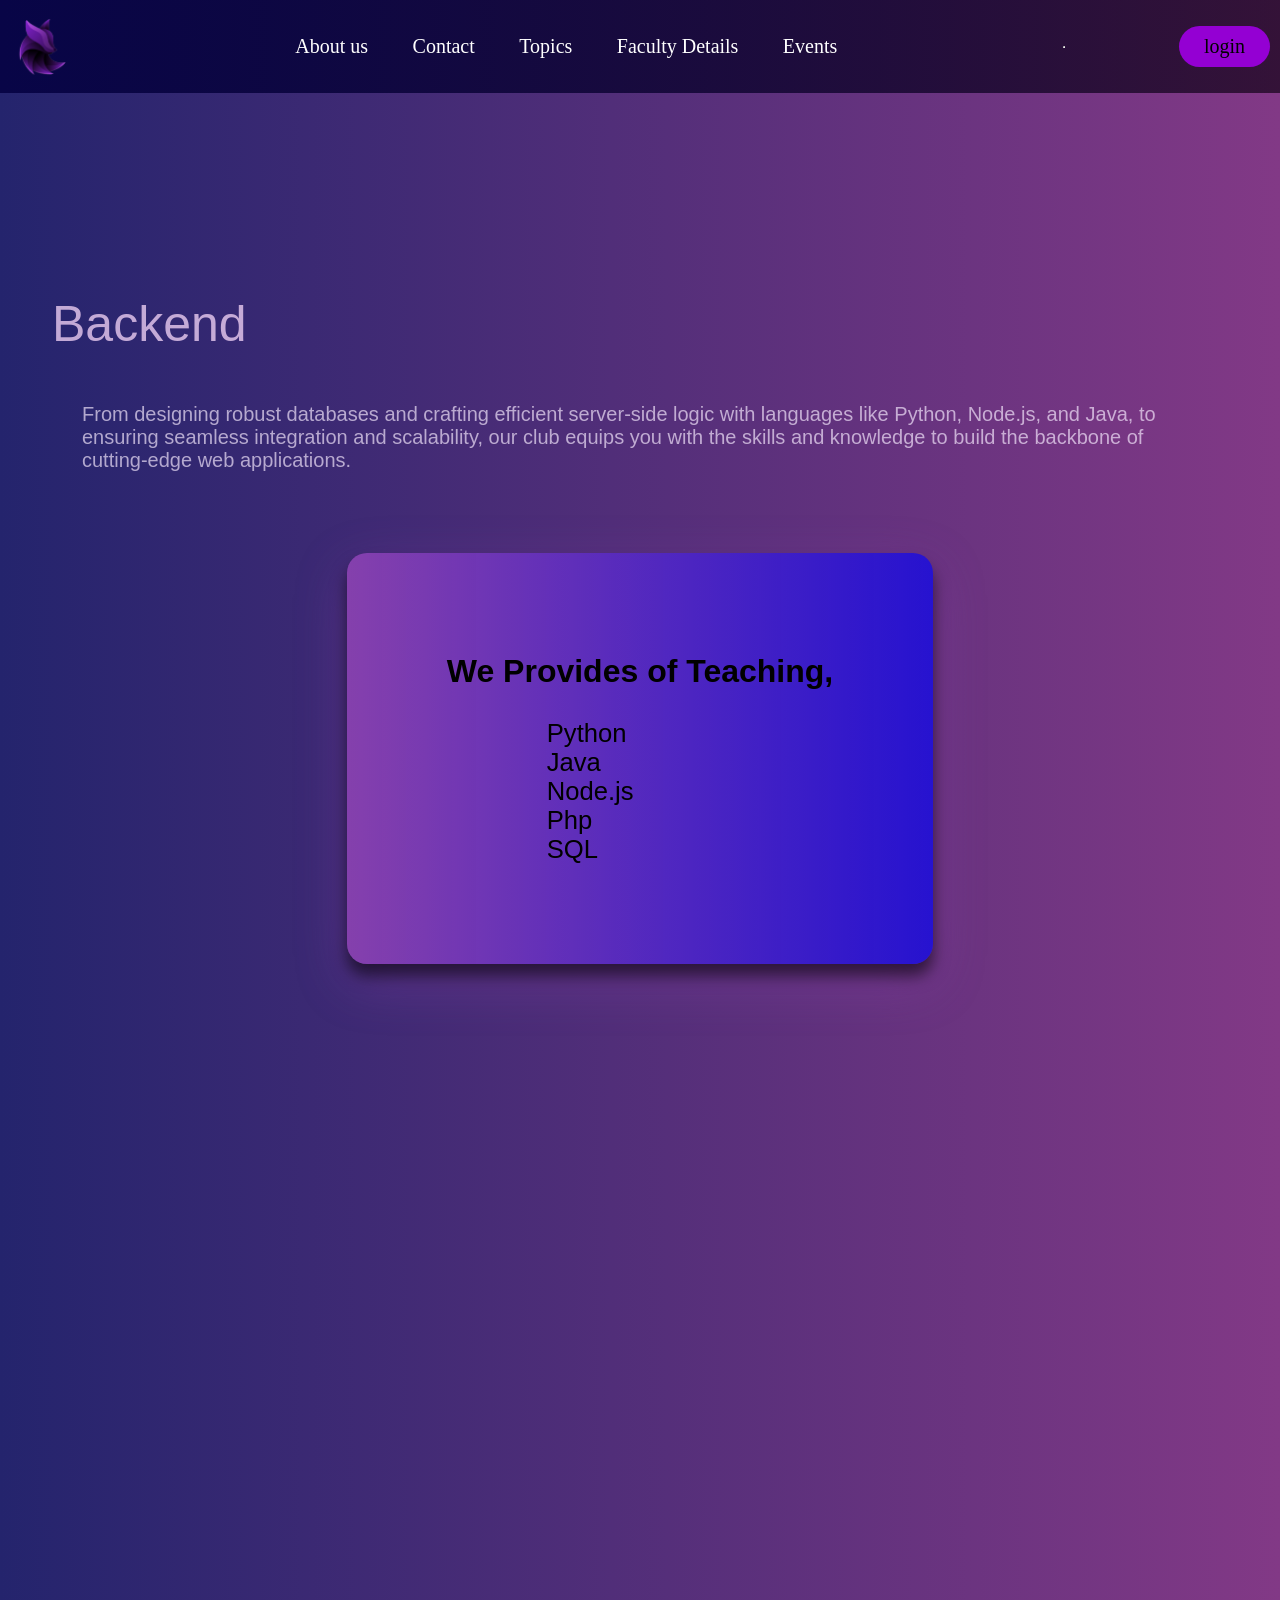
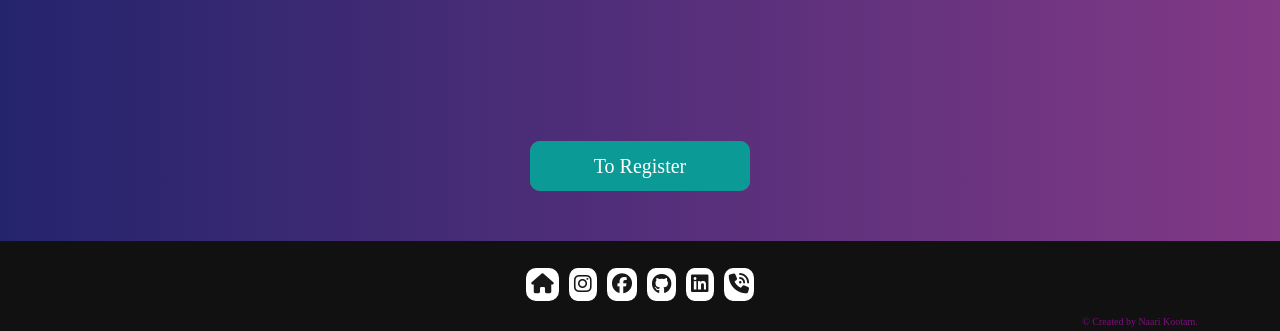
<file: back.html>
<!DOCTYPE html>
<head>
    <meta charset="utf-8"/>
    <meta name="viewport" content="width=device-width, initial-scale=1.0">
    <meta  name="viewport" content="width=device-width"/>
    <link rel="icon" type="image/png" href="images/icon.png">
    <title>Backend</title>


        <link href="https://unpkg.com/aos@2.3.1/dist/aos.css" rel="stylesheet">
        <link rel="stylesheet" href="style.css">
        <link rel="stylesheet" href="https://cdnjs.cloudflare.com/ajax/libs/font-awesome/6.5.1/css/all.min.css" integrity="sha512-DTOQO9RWCH3ppGqcWaEA1BIZOC6xxalwEsw9c2QQeAIftl+Vegovlnee1c9QX4TctnWMn13TZye+giMm8e2LwA==" crossorigin="anonymous" referrerpolicy="no-referrer" />

       
 
        <link rel="stylesheet" type="text/css" href="hackathon.css">
        <link rel="preconnect" href="https://fonts.gstatic.com" crossorigin>
        <link href="https://fonts.googleapis.com/css2?family=Protest+Revolution&display=swap" rel="stylesheet">
        <link rel="stylesheet" href="https://cdnjs.cloudflare.com/ajax/libs/font-awesome/6.5.1/css/all.min.css" integrity="sha512-DTOQO9RWCH3ppGqcWaEA1BIZOC6xxalwEsw9c2QQeAIftl+Vegovlnee1c9QX4TctnWMn13TZye+giMm8e2LwA==" crossorigin="anonymous" referrerpolicy="no-referrer" />


        <style>
            img{
                
                border-radius: 5px ;
           
                width: 151px;
                vertical-align: middle;
                width: 151px;
                height: 151px;
                border-radius: 50%;
            }
            #box:hover{
                box-shadow: 0 12px 16px 0 rgba(0, 0, 0, 0.582),0 17px 50px 0 rgba(144, 66, 180, 0.371);
            }
            #box{
        
                width: 250px;
                height: 350px;
                margin: 20px;
                
            }
            .flip-card {
      background-color: transparent;
      border-radius:5px;
      border-radius: 50%;
      width: 151px;
      height: 151px;
      perspective: 1000px;
    }
    
    .flip-card-inner {
      position: relative;
      border-radius:5px;
      border-radius: 50%;
      width: 100%;
      height: 100%;
      text-align: center;
      transition: transform 0.9s;
      transform-style: preserve-3d;
      box-shadow: 0 4px 8px 0 rgba(0,0,0,0.2);
    }
    
    .flip-card:hover .flip-card-inner {
      transform: rotateY(180deg);
      border-radius:5px;
      border-radius: 50%;
    }
    
    .flip-card-front, .flip-card-back {
      position: absolute;
      width: 100%;
      height: 100%;
      border-radius:5px;
      border-radius: 50%;
      -webkit-backface-visibility: hidden;
      backface-visibility: hidden;
    }
    
    .flip-card-front {
      background-color: #bbb;
      color: black;
      border-radius:5px;
      border-radius: 50%;
    }
    
    .flip-card-back {
      background-color:rgba(20, 23, 220, 0.344);
      color: rgb(208, 220, 239);
      border-radius:5px;
      border-radius: 50%;
      transform: rotateY(180deg);
    }
           </style>
</head>


<body style="background-image: linear-gradient(to left,rgb(130, 57, 134),rgb(36, 36, 109)); font-family: 'Segoe UI', Tahoma, Geneva, Verdana, sans-serif;">
    
  <header  style="background-image: linear-gradient(to right,rgb(8, 5, 71) ,rgba(23, 4, 27, 0.729));">
    <link rel="stylesheet" type="text/css" href="hackathon.css">
      <img class="logo" src="images/IMG_20240211_211156_adobe_express.png" alt="logo" width="100"></img>
      <nav>
          <ul class="nav">
              <li><a href="first_page.html">About us</a></li>
              <li><a href="contect.html">Contact</a></li>
              <li><a href="topics.html">Topics</a></li>
              <li><a href="faultydetail.html">Faculty Details</a></li>
              <li><a href="#">Events</a></li>
          </ul>
      </nav>
    <div style="position: absolute; right: 10px;">
      <a class="btn" href="login.html"><button>login</button></a>
    </div> 
  <hr>
  <br>
</header>

  <center>
      <div style="font-size: 50px; color: rgba(235, 205, 241, 0.797); margin: 50px;  margin-top: 200px;">

        <table>
          <tr>
          <td style="margin-right:inherit;">
          <p style="font-size: 50px; color: rgba(235, 205, 241, 0.797);">
            Backend
          <p style="margin: 30px; font-size: 20px; display: inline-block; color: rgba(247, 235, 255, 0.661) ;margin-top: 50px; margin-bottom: 30px;"> From designing robust databases and crafting efficient server-side logic with languages like Python, Node.js, and Java, to ensuring seamless integration and scalability, our club equips you with the skills and knowledge to build the backbone of cutting-edge web applications.
          </p>
          </td>
          </tr>
      </table>  

       
      </div>
  </center>

    <center>
    <div class="main-cointain" aos="fade-up" style="display: inline-block; ">
    <div  class="container activities-photo1" data-aos="fade-right" data-aos-duration="2000" data-aos-delay="200"  style=" box-shadow: 0 12px 16px 0 rgba(0, 0, 0, 0.582),0 17px 50px 0 rgba(144, 66, 180, 0.371); padding: 100px;margin: 200px;margin-top:-1px; background-image: linear-gradient(to right, rgba(160, 73, 194, 0.731),rgba(0, 0, 255, 0.633)); display: inline-block; border-radius: 20px;">
        <h1>
            We Provides of Teaching,
        </h1>
        
        <p style="font-size: 2vw; text-align: left; margin-left: 100px;">
            <br> Python 
            <br> Java
            <br> Node.js
            <br> Php
            <br> SQL
        </p>


    </div>

    <div class="container activities-photo3" data-aos="fade-left" data-aos-duration="2000" data-aos-delay="200"  >
        <h1>
            Faculities About it,
        </h1>


      

        <div style="display:inline-block;margin: 50px; background-color: rgba(107, 66, 212, 0.657);" class="activities-photo3" data-aos="fade-left" data-aos-duration="2000" data-aos-delay="200">
            <div id="box">
                <div ><div class="flip-card">
                    <div class="flip-card-inner">
                      <div class="flip-card-front">
                        <img src="images/s7.jpg" alt="Avatar" style="width:151px;height:151px;">
                      </div>
                      <div class="flip-card-back">
                        <center>
                        <h2 style="margin-top: 40px;">Years of<br>Experience </h2>
                        </center> 
                      </div>
                    </div>
                  </div></div>
                    <div style="text-align: center;">
                        <h3><b>Faclity Name</b></h3>
                        <h5>designation <br><br></h5>
        
                    </div>
                </div>
        </div>

        
    </div>
   </div>
    </center>

    <div style="margin: 50px;">

      <style>
     


        .glow-on-hover {
            width: 220px;
            height: 50px;
            border: none;
            outline: none;
            color: #fff;
            background: #8e5d5d;
            cursor: pointer;
            position: relative;
            z-index: 0;
            border-radius: 10px;
        }
        
        .glow-on-hover:before {
            content: '';
            background: linear-gradient(45deg, #ff0000, #ff7300, #fffb00, #48ff00, #00ffd5, #002bff, #7a00ff, #ff00c8, #ff0000);
            position: absolute;
            top: -2px;
            left:-2px;
            background-size: 400%;
            z-index: -1;
            filter: blur(5px);
            width: calc(100% + 4px);
            height: calc(100% + 4px);
            animation: glowing 20s linear infinite;
            opacity: 0;
            transition: opacity .3s ease-in-out;
            border-radius: 10px;
        }
        
        .glow-on-hover:active {
            color: #383fbe
        }
        
        
        
        .glow-on-hover:hover:before {
            opacity: 1;
        }
        
        .glow-on-hover:after {
            z-index: -1;
            content: '';
            position: absolute;
            width: 100%;
            height: 100%;
            background: #0c9a97;
            left: 0;
            top: 0;
            border-radius: 10px;
        }
        
        @keyframes glowing {
            0% { background-position: 0 0; }
            50% { background-position: 400% 0; }
            100% { background-position: 0 100%; }
        }
                </style>
                <center>
                <a href="https://docs.google.com/forms/d/e/1FAIpQLSddt_kX3OP2qczI9RdVj-DSBAthaSjbprMmrknjFhDOSFOIZA/viewform?usp=sf_link" target="_blank"><button class="glow-on-hover"> To Register </button></a>
        
                </center>

    </div>
    <footer >
      <div class="icon" >
          <div class="icon-pic">
        <a href="first_page.html"><b><i class="fa fa-home"></i></b></a>
        <a href="https://www.instagram.com/invites/contact/?i=e7rjn94yddri&utm_content=7obcxb1" ><i class="fa-brands fa-instagram"></i></a> 
        <a href="https://www.facebook.com/profile.php?id=100083061342139"><i class="fa-brands fa-facebook"></i></a>  
        <a href="https://github.com/topics/kongu-engineering-college" ><i class="fa-brands fa-github"></i></a>  
        <a href="https://www.linkedin.com/in/kec-msc-ctpg-658616244"><i class="fa-brands fa-linkedin"></i></a>  
        <a href="contect.html"><i class="fa fa-volume-control-phone"></i></a>
        </div>
      </div>
      <p style="margin-left: 1000px; " ><a href="" style="color: rgb(125, 14, 125); font-size: 10px;"> © Created by Naari Kootam.</a></p>
      </footer>
   <script src="https://unpkg.com/aos@next/dist/aos.js"></script>
   <script>
   AOS.init();
   </script>


</body>
</html>
</file>
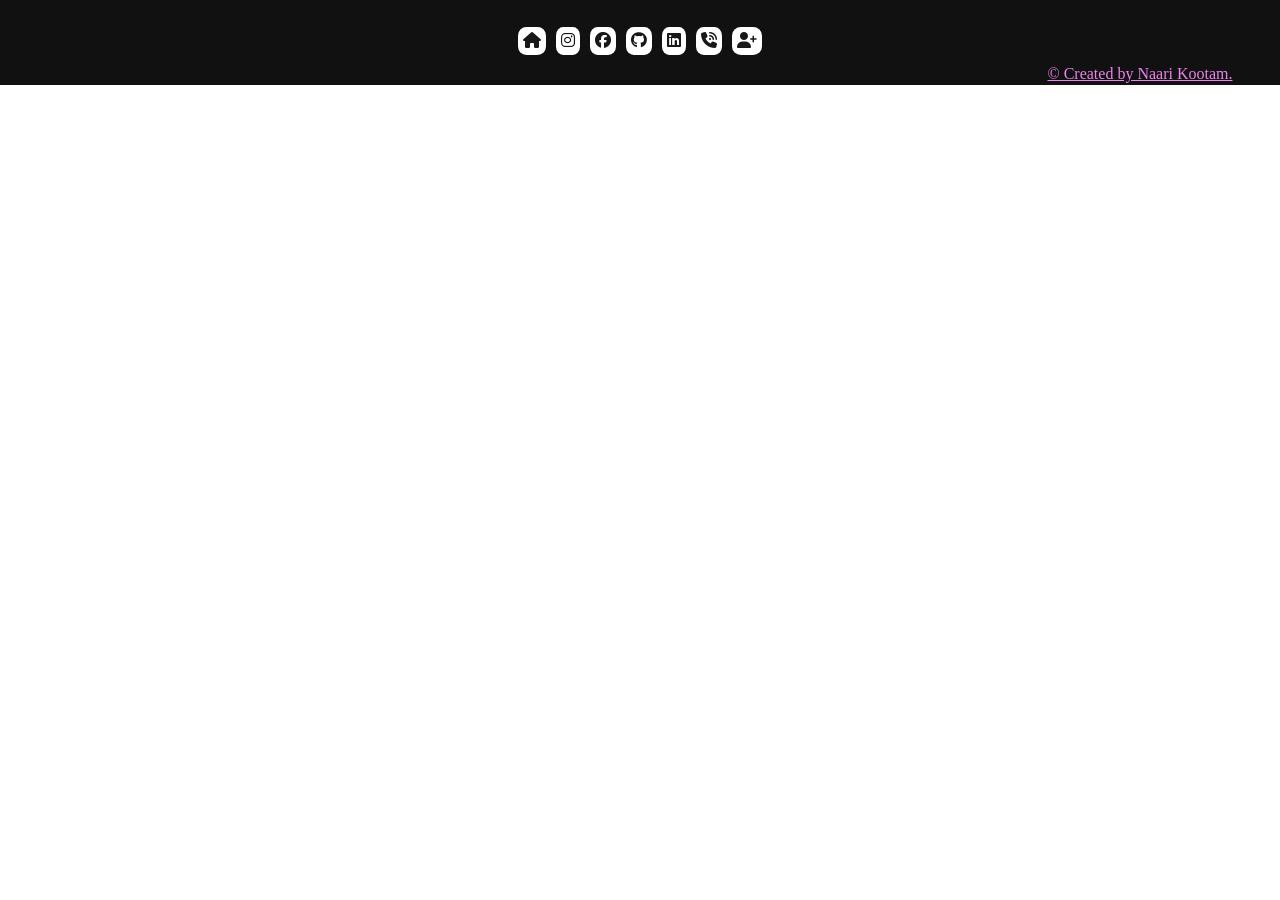
<file: bar.html>
<!DOCTYPE html>
<html>
    <head>
        <meta charset="UTF-8">
        <link rel="stylesheet" href="style.css">
        <link rel="stylesheet" href="https://cdnjs.cloudflare.com/ajax/libs/font-awesome/6.5.1/css/all.min.css" integrity="sha512-DTOQO9RWCH3ppGqcWaEA1BIZOC6xxalwEsw9c2QQeAIftl+Vegovlnee1c9QX4TctnWMn13TZye+giMm8e2LwA==" crossorigin="anonymous" referrerpolicy="no-referrer" />
    </head>
    <body>
        <footer>
        <div class="icon">
            <div class="icon-pic">
          <a href=""><b><i class="fa fa-home"></i></b></a>
          <a href="" ><i class="fa-brands fa-instagram"></i></a> 
          <a href=""><i class="fa-brands fa-facebook"></i></a>  
          <a href="" ><i class="fa-brands fa-github"></i></a>  
          <a href=""><i class="fa-brands fa-linkedin"></i></a>  
          <a href=""><i class="fa fa-volume-control-phone"></i></a>
          <a href=""><i class="fa fa-user-plus"></i></a>
          </div>
        </div>
        <p style="margin-left: 1000px;"><a href="" style="color: violet;"> © Created by Naari Kootam.</a></p>
        </footer>
    </body>
</html>
</file>
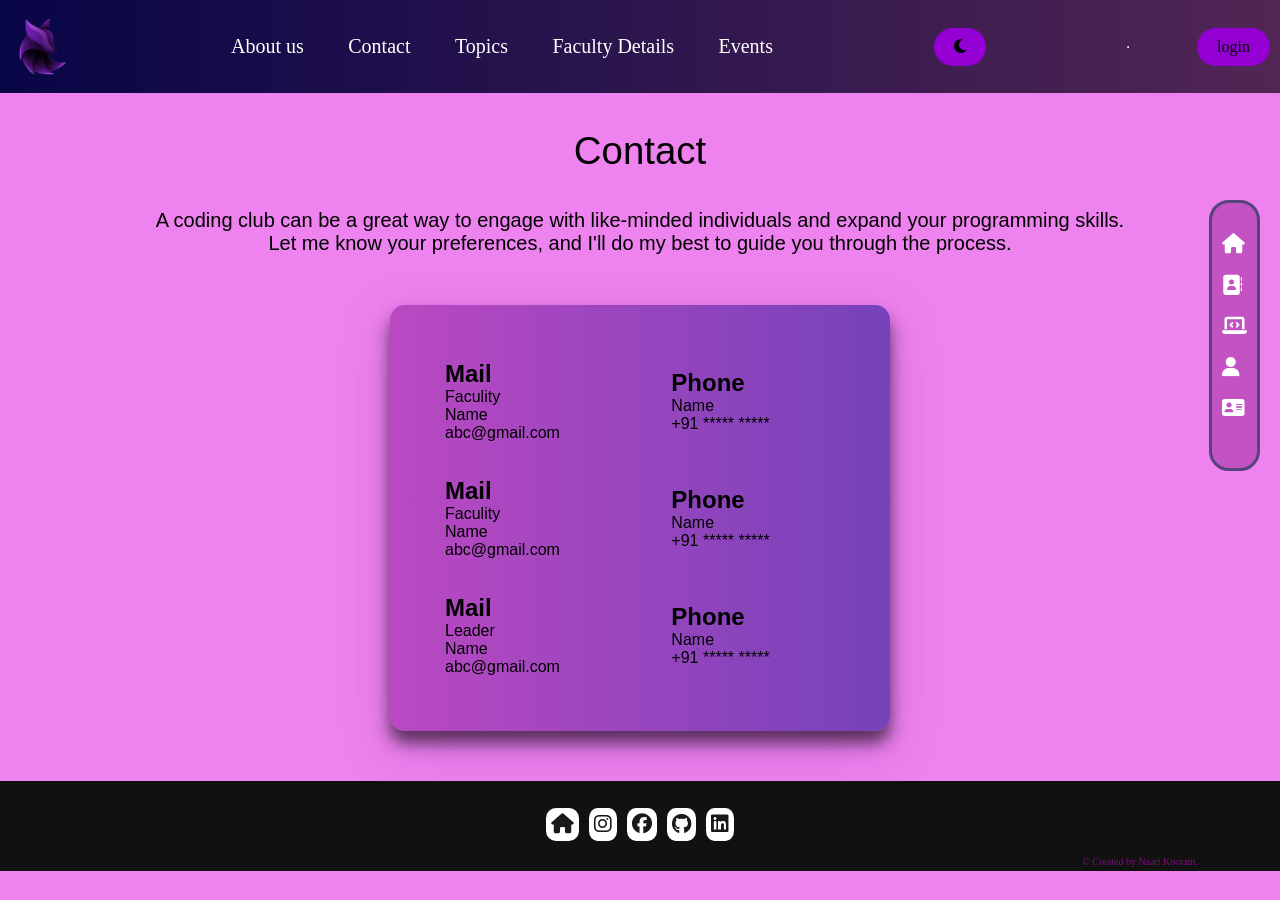
<file: contect.html>
<!DOCTYPE html>
<head>
    <title>
    Contact us
    </title>
    <link rel="icon" type="image/png" href="images/icon.png">
    <meta charset="utf-8"/>
    <meta name="viewport" content="width=device-width, initial-scale=1.0">
    <meta  name="viewport" content="width=device-width"/>
    <link rel="stylesheet" href="style.css">
    <link rel="stylesheet" href="https://cdnjs.cloudflare.com/ajax/libs/font-awesome/6.5.1/css/all.min.css" integrity="sha512-DTOQO9RWCH3ppGqcWaEA1BIZOC6xxalwEsw9c2QQeAIftl+Vegovlnee1c9QX4TctnWMn13TZye+giMm8e2LwA==" crossorigin="anonymous" referrerpolicy="no-referrer" />
    <link href="https://unpkg.com/aos@2.3.1/dist/aos.css" rel="stylesheet">
    <link href='https://unpkg.com/boxicons@2.1.4/css/boxicons.min.css' rel='stylesheet'>
    <link rel="preconnect" href="https://fonts.gstatic.com" crossorigin>
    <link href="https://fonts.googleapis.com/css2?family=Protest+Revolution&display=swap" rel="stylesheet">
            <title>Document</title>
    <script>
    const modeToggle=document.getElementById("modeToggle");
        let darkMode=false;
        modeToggle.addEventListener("click",()=>{
            darkMode=!darkMode;
            if(darkMode){
                document.body.style.backgroundColor="#333333";
                document.body.style.color="#ffffff";
                modeToggle.textContent="Dark";
            }
            else{
                document.body.style.backgroundColor="#ffffff";
                document.body.style.color="#333333";
                modeToggle.textContent="Light";
            }
            
        })</script>
      

</head>
<body style="font-family: 'Segoe UI', Tahoma, Geneva, Verdana, sans-serif;">

    
    <header  style="background-image: linear-gradient(to right,rgb(8, 5, 71) ,rgba(23, 4, 27, 0.729));">
        <link rel="stylesheet" type="text/css" href="hackathon.css">
          <img class="logo" src="images/IMG_20240211_211156_adobe_express.png" alt="logo" width="70px"></img>
          <nav>
              <ul class="nav">
                  <li><a href="first_page.html">About us</a></li>
                  <li><a href="contect.html">Contact</a></li>
                  <li><a href="topics.html">Topics</a></li>
                  <li><a href="faultydetail.html">Faculty Details</a></li>
                  <li><a href="event.html">Events</a></li>
              </ul>
          </nav>
          <div><p class="nav-elements"></p><button onclick="toggleDarkMode()"><i class="fa-solid fa-moon"></i></button></p></div>
          <div style="position: absolute; right: 10px;">
            <a class="btn" href="login.html"><button>login</button></a>
          </div> 
      <hr>
      <br>
  </header>

        
    <nav class="nav-bar">
        <link rel="stylesheet" href="navigation.css">
    <div class="nav-container">
        
        <p class="nav-elements"><a href="first_page.html"><i class="fa-solid fa-house"></i> </a></p>
        <br>
        <p class="nav-elements"><a href="contect.html"><i class="fa-solid fa-address-book"></i></a></p>
        <br>
        <p class="nav-elements"><a href="topics.html"><i class="fa-solid fa-laptop-code"></i></a></p>
        <br>
        <p class="nav-elements"><a href="faultydetail.html"><i class="fa-solid fa-user"></i></a></p>
        <br>
        <p class="nav-elements"><a href="event.html"><i class="fa-solid fa-address-card"></i></i></a></p>
        <br>
        
    </div>
  
 </nav>
  

<br>
<br>

<center>
    <p style="font-size: 3vw; ">Contact</p>
    <br><br>
    <p style=" font-weight: 500; font-size: 20px;">A coding club can be a great way to engage with like-minded individuals and expand your programming skills. <br>
         Let me know your preferences, and I'll do my best to guide you through the process.</p>
</center>
<center>
    

    <table class="container transportation-icon2" data-aos="zoom-in" data-aos-duration="2000" data-aos-delay="200" cellpadding="5" cellspacing="35" style="margin-top: 50px;margin-bottom: 50px; background-image: linear-gradient(to right,rgba(144, 27, 159, 0.548),rgba(44, 27, 153, 0.622)); width: 500px;" >
 
    <style>
     table{
         box-shadow: 0 12px 16px 0 rgba(0, 0, 0, 0.582),0 17px 50px 0 rgba(144, 66, 180, 0.371);
   border-radius: 15px;
     }
    </style>
 
     <tr >
         <td> 
             <h2>Mail</h2>
             <p>Faculity</p>
             <p>Name<br>abc@gmail.com</p>
         </td>
         <td>
             <h2>Phone</h2>
             <p>Name<br>+91 ***** *****</p>
         </td>
     </tr>
     <tr>
         <td> 
             <h2>Mail</h2>
             <p>Faculity</p>
             <p>Name<br>abc@gmail.com</p>
         </td>
         <td>
             <h2>Phone</h2>
             <p>Name<br>+91 ***** *****</p>
         </td>
     </tr>
     <tr>
         <td> 
             <h2>Mail</h2>
             <p>Leader</p>
             <p>Name<br>abc@gmail.com</p>
         </td>
         <td>
             <h2>Phone</h2>
             <p>Name<br>+91 ***** *****</p>
         </td>
     </tr>
      
       
 </table>
 </center>




<footer >
    <div class="icon" >
        <div class="icon-pic">
          <a href="first_page.html"><b><i class="fa fa-home"></i></b></a>
          <a href="https://www.instagram.com/msc_ss_kec?igsh=MzRlODBiNWFlZA==" ><i class="fa-brands fa-instagram"></i></a> 
          <a href="https://www.facebook.com/profile.php?id=100083061342139"><i class="fa-brands fa-facebook"></i></a>  
          <a href="https://github.com/topics/kongu-engineering-college" ><i class="fa-brands fa-github"></i></a>  
          <a href="https://www.linkedin.com/in/kec-msc-ctpg-658616244"><i class="fa-brands fa-linkedin"></i></a> 
          
      </div>
    </div>
    <p style="margin-left: 1000px; " ><a href="" style="color: rgb(125, 14, 125); font-size: 10px;"> © Created by Naari Kootam.</a></p>
    </footer>
    
    <script src="https://unpkg.com/aos@next/dist/aos.js"></script>
    <script>
    AOS.init();


    
    function toggleDarkMode() {
        const body = document.body;
        body.classList.toggle("dark-mode");
    }
</script>
   
</body>
</html>

<style>
      body {
       background-color: violet;      
    }

        .dark-mode {
            background-color: #333;
            color: #fff;
        }

        .container {
            padding: 20px;
        }

        button {
            padding: 10px 20px;
            font-size: 16px;
            cursor: pointer;
        }
</style>
</file>
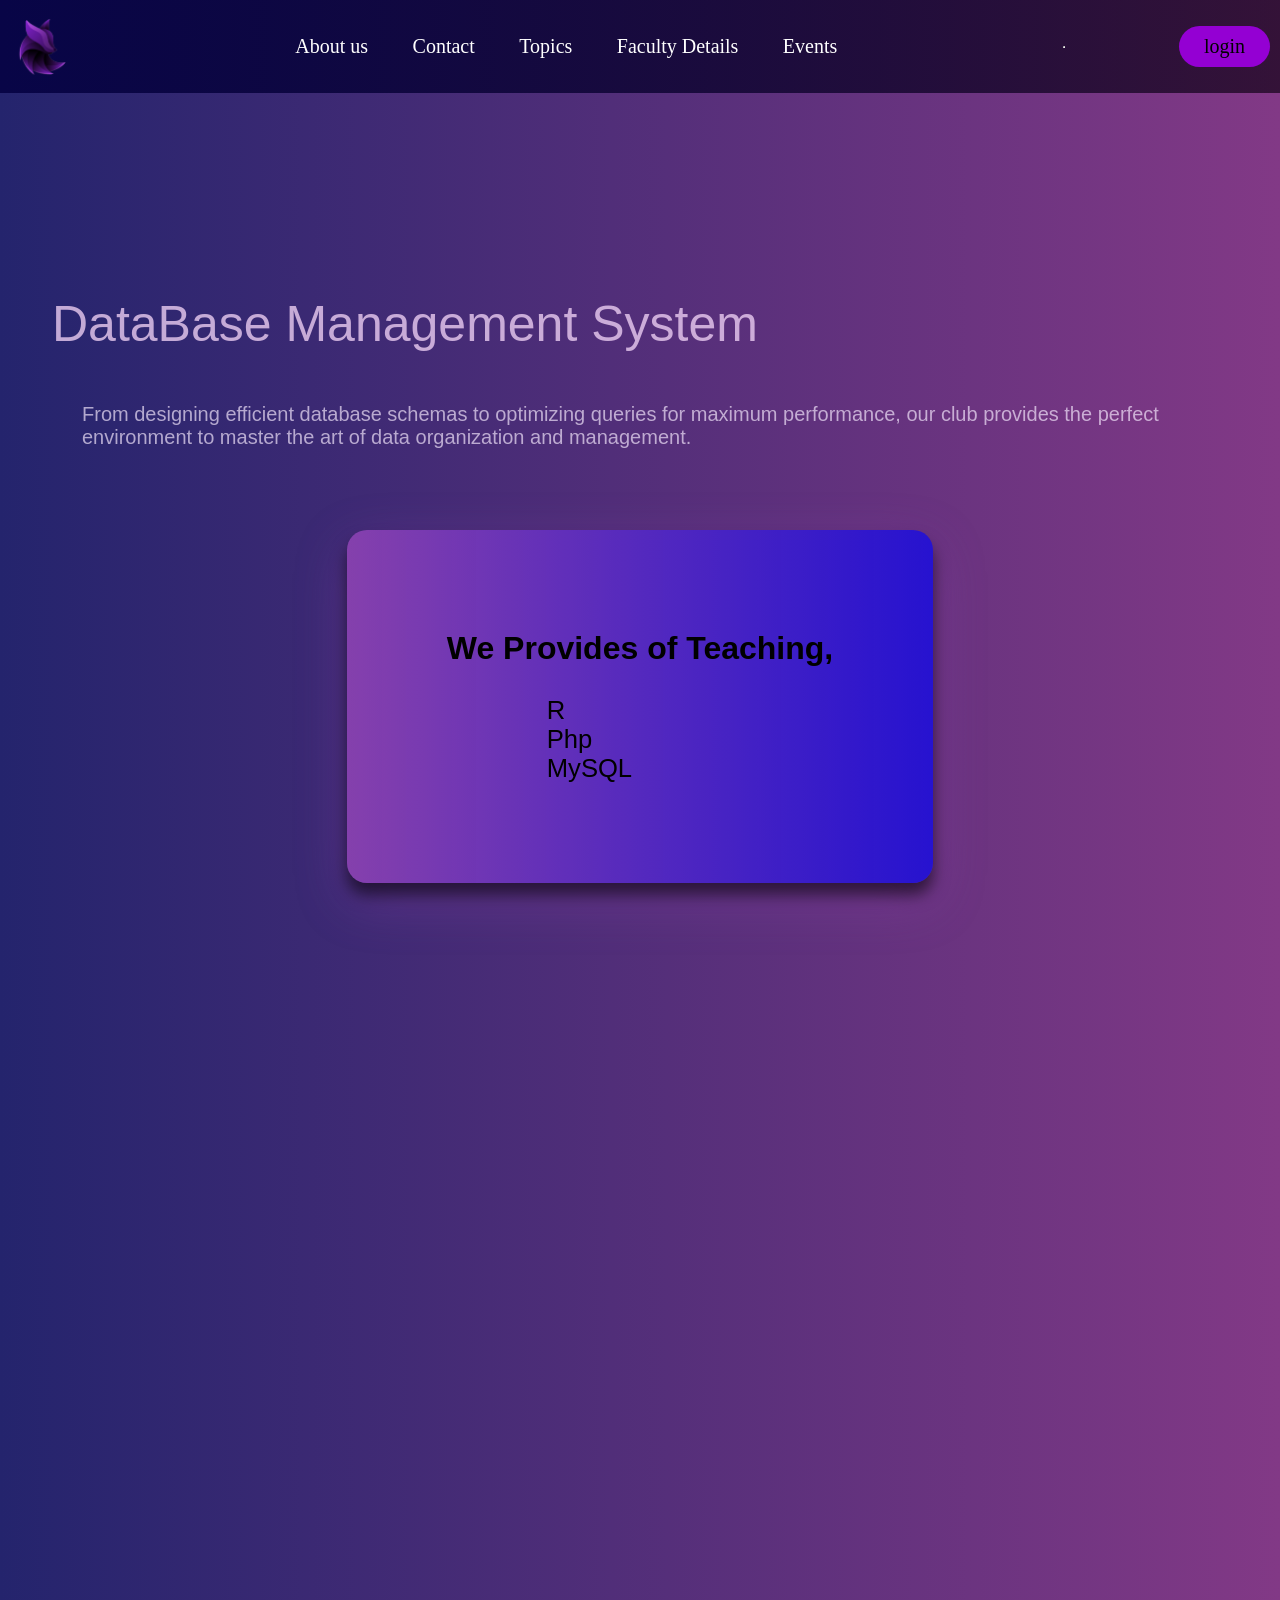
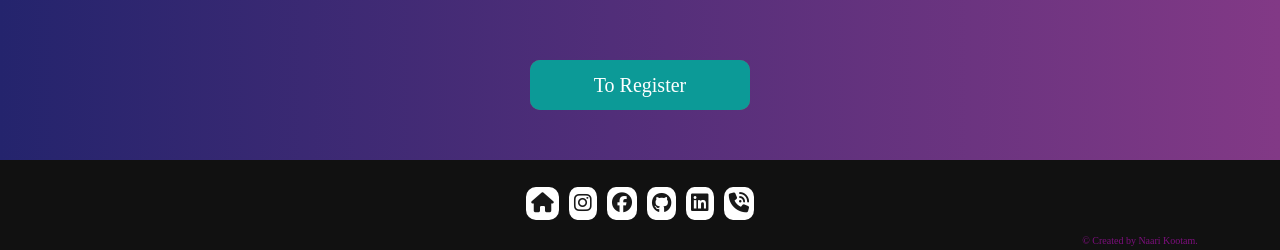
<file: DB.html>
<!DOCTYPE html>
<head>
    <meta charset="utf-8"/>
    <meta name="viewport" content="width=device-width, initial-scale=1.0">
    <meta  name="viewport" content="width=device-width"/>
    <link rel="icon" type="image/png" href="images/icon.png">
    <title> DataBase Management System </title>


        <link href="https://unpkg.com/aos@2.3.1/dist/aos.css" rel="stylesheet">
        <link rel="stylesheet" href="style.css">
        <link rel="stylesheet" href="https://cdnjs.cloudflare.com/ajax/libs/font-awesome/6.5.1/css/all.min.css" integrity="sha512-DTOQO9RWCH3ppGqcWaEA1BIZOC6xxalwEsw9c2QQeAIftl+Vegovlnee1c9QX4TctnWMn13TZye+giMm8e2LwA==" crossorigin="anonymous" referrerpolicy="no-referrer" />

       
 
        <link rel="stylesheet" type="text/css" href="hackathon.css">
        <link rel="preconnect" href="https://fonts.gstatic.com" crossorigin>
        <link href="https://fonts.googleapis.com/css2?family=Protest+Revolution&display=swap" rel="stylesheet">
        <link rel="stylesheet" href="https://cdnjs.cloudflare.com/ajax/libs/font-awesome/6.5.1/css/all.min.css" integrity="sha512-DTOQO9RWCH3ppGqcWaEA1BIZOC6xxalwEsw9c2QQeAIftl+Vegovlnee1c9QX4TctnWMn13TZye+giMm8e2LwA==" crossorigin="anonymous" referrerpolicy="no-referrer" />


        <style>
            img{
                
                border-radius: 5px ;
           
                width: 151px;
                vertical-align: middle;
                width: 151px;
                height: 151px;
                border-radius: 50%;
            }
            #box:hover{
                box-shadow: 0 12px 16px 0 rgba(0, 0, 0, 0.582),0 17px 50px 0 rgba(144, 66, 180, 0.371);
            }
            #box{
        
                width: 250px;
                height: 350px;
                margin: 20px;
                
            }
            .flip-card {
      background-color: transparent;
      border-radius:5px;
      border-radius: 50%;
      width: 151px;
      height: 151px;
      perspective: 1000px;
    }
    
    .flip-card-inner {
      position: relative;
      border-radius:5px;
      border-radius: 50%;
      width: 100%;
      height: 100%;
      text-align: center;
      transition: transform 0.9s;
      transform-style: preserve-3d;
      box-shadow: 0 4px 8px 0 rgba(0,0,0,0.2);
    }
    
    .flip-card:hover .flip-card-inner {
      transform: rotateY(180deg);
      border-radius:5px;
      border-radius: 50%;
    }
    
    .flip-card-front, .flip-card-back {
      position: absolute;
      width: 100%;
      height: 100%;
      border-radius:5px;
      border-radius: 50%;
      -webkit-backface-visibility: hidden;
      backface-visibility: hidden;
    }
    
    .flip-card-front {
      background-color: #bbb;
      color: black;
      border-radius:5px;
      border-radius: 50%;
    }
    
    .flip-card-back {
      background-color:rgba(20, 23, 220, 0.344);
      color: rgb(208, 220, 239);
      border-radius:5px;
      border-radius: 50%;
      transform: rotateY(180deg);
    }
           </style>
</head>


<body style="background-image: linear-gradient(to left,rgb(130, 57, 134),rgb(36, 36, 109)); font-family: 'Segoe UI', Tahoma, Geneva, Verdana, sans-serif;">
    
  <header  style="background-image: linear-gradient(to right,rgb(8, 5, 71) ,rgba(23, 4, 27, 0.729));">
    <link rel="stylesheet" type="text/css" href="hackathon.css">
      <img class="logo" src="images/IMG_20240211_211156_adobe_express.png" alt="logo" width="100"></img>
      <nav>
          <ul class="nav">
              <li><a href="first_page.html">About us</a></li>
              <li><a href="contect.html">Contact</a></li>
              <li><a href="topics.html">Topics</a></li>
              <li><a href="faultydetail.html">Faculty Details</a></li>
              <li><a href="#">Events</a></li>
          </ul>
      </nav>
    <div style="position: absolute; right: 10px;">
      <a class="btn" href="login.html"><button>login</button></a>
    </div> 
  <hr>
  <br>
</header>

  <center>
      <div style="font-size: 50px; color: rgba(235, 205, 241, 0.797); margin: 50px;  margin-top: 200px;">

        <table>
          <tr>
          <td style="margin-right:inherit;">
          <p style="font-size: 50px; color: rgba(235, 205, 241, 0.797);">
            DataBase Management System
          </p>
          <p style="margin: 30px; font-size: 20px; display: inline-block; color: rgba(247, 235, 255, 0.661) ;margin-top: 50px; margin-bottom: 30px;"> From designing efficient database schemas to optimizing queries for maximum performance, our club provides the perfect environment to master the art of data organization and management. 
          </p>
          </td>
          </tr>
      </table>  

       
      </div>
  </center>

    <center>
    <div class="main-cointain" aos="fade-up" style="display: inline-block; ">
    <div  class="container activities-photo1" data-aos="fade-right" data-aos-duration="2000" data-aos-delay="200"  style=" box-shadow: 0 12px 16px 0 rgba(0, 0, 0, 0.582),0 17px 50px 0 rgba(144, 66, 180, 0.371); padding: 100px;margin: 200px;margin-top:-1px; background-image: linear-gradient(to right, rgba(160, 73, 194, 0.731),rgba(0, 0, 255, 0.633)); display: inline-block; border-radius: 20px;">
        <h1>
            We Provides of Teaching,
        </h1>
        
        <p style="font-size: 2vw; text-align: left; margin-left: 100px;">
            <br> R
            <br> Php
            <br> MySQL
           
        </p>


    </div>

    <div class="container activities-photo3" data-aos="fade-left" data-aos-duration="2000" data-aos-delay="200"  >
        <h1>
            Faculities About it,
        </h1>


      

        <div style="display:inline-block;margin: 50px; background-color: rgba(107, 66, 212, 0.657);" class="activities-photo3" data-aos="fade-left" data-aos-duration="2000" data-aos-delay="200">
            <div id="box">
                <div ><div class="flip-card">
                    <div class="flip-card-inner">
                      <div class="flip-card-front">
                        <img src="images/s7.jpg" alt="Avatar" style="width:151px;height:151px;">
                      </div>
                      <div class="flip-card-back">
                        <center>
                        <h2 style="margin-top: 40px;">Years of<br>Experience </h2>
                        </center> 
                      </div>
                    </div>
                  </div></div>
                    <div style="text-align: center;">
                        <h3><b>Faclity Name</b></h3>
                        <h5>designation <br><br></h5>
        
                    </div>
                </div>
        </div>

        
    </div>
   </div>
    </center>

    <div style="margin: 50px;">

      <style>
     


        .glow-on-hover {
            width: 220px;
            height: 50px;
            border: none;
            outline: none;
            color: #fff;
            background: #8e5d5d;
            cursor: pointer;
            position: relative;
            z-index: 0;
            border-radius: 10px;
        }
        
        .glow-on-hover:before {
            content: '';
            background: linear-gradient(45deg, #ff0000, #ff7300, #fffb00, #48ff00, #00ffd5, #002bff, #7a00ff, #ff00c8, #ff0000);
            position: absolute;
            top: -2px;
            left:-2px;
            background-size: 400%;
            z-index: -1;
            filter: blur(5px);
            width: calc(100% + 4px);
            height: calc(100% + 4px);
            animation: glowing 20s linear infinite;
            opacity: 0;
            transition: opacity .3s ease-in-out;
            border-radius: 10px;
        }
        
        .glow-on-hover:active {
            color: #383fbe
        }
        
        
        
        .glow-on-hover:hover:before {
            opacity: 1;
        }
        
        .glow-on-hover:after {
            z-index: -1;
            content: '';
            position: absolute;
            width: 100%;
            height: 100%;
            background: #0c9a97;
            left: 0;
            top: 0;
            border-radius: 10px;
        }
        
        @keyframes glowing {
            0% { background-position: 0 0; }
            50% { background-position: 400% 0; }
            100% { background-position: 0 100%; }
        }
                </style>
                <center>
                <a href="https://docs.google.com/forms/d/e/1FAIpQLSddt_kX3OP2qczI9RdVj-DSBAthaSjbprMmrknjFhDOSFOIZA/viewform?usp=sf_link" target="_blank"><button class="glow-on-hover"> To Register </button></a>
        
                </center>

    </div>
    <footer >
      <div class="icon" >
          <div class="icon-pic">
        <a href="first_page.html"><b><i class="fa fa-home"></i></b></a>
        <a href="https://www.instagram.com/msc_ss_kec?igsh=MzRlODBiNWFlZA==" ><i class="fa-brands fa-instagram"></i></a> 
        <a href="https://www.facebook.com/profile.php?id=100083061342139"><i class="fa-brands fa-facebook"></i></a>  
        <a href="https://github.com/topics/kongu-engineering-college" ><i class="fa-brands fa-github"></i></a>  
        <a href="https://www.linkedin.com/in/kec-msc-ctpg-658616244"><i class="fa-brands fa-linkedin"></i></a>  
        <a href="contect.html"><i class="fa fa-volume-control-phone"></i></a>
        </div>
      </div>
      <p style="margin-left: 1000px; " ><a href="" style="color: rgb(125, 14, 125); font-size: 10px;"> © Created by Naari Kootam.</a></p>
      </footer>
   <script src="https://unpkg.com/aos@next/dist/aos.js"></script>
   <script>
   AOS.init();
   </script>


</body>
</html>
</file>
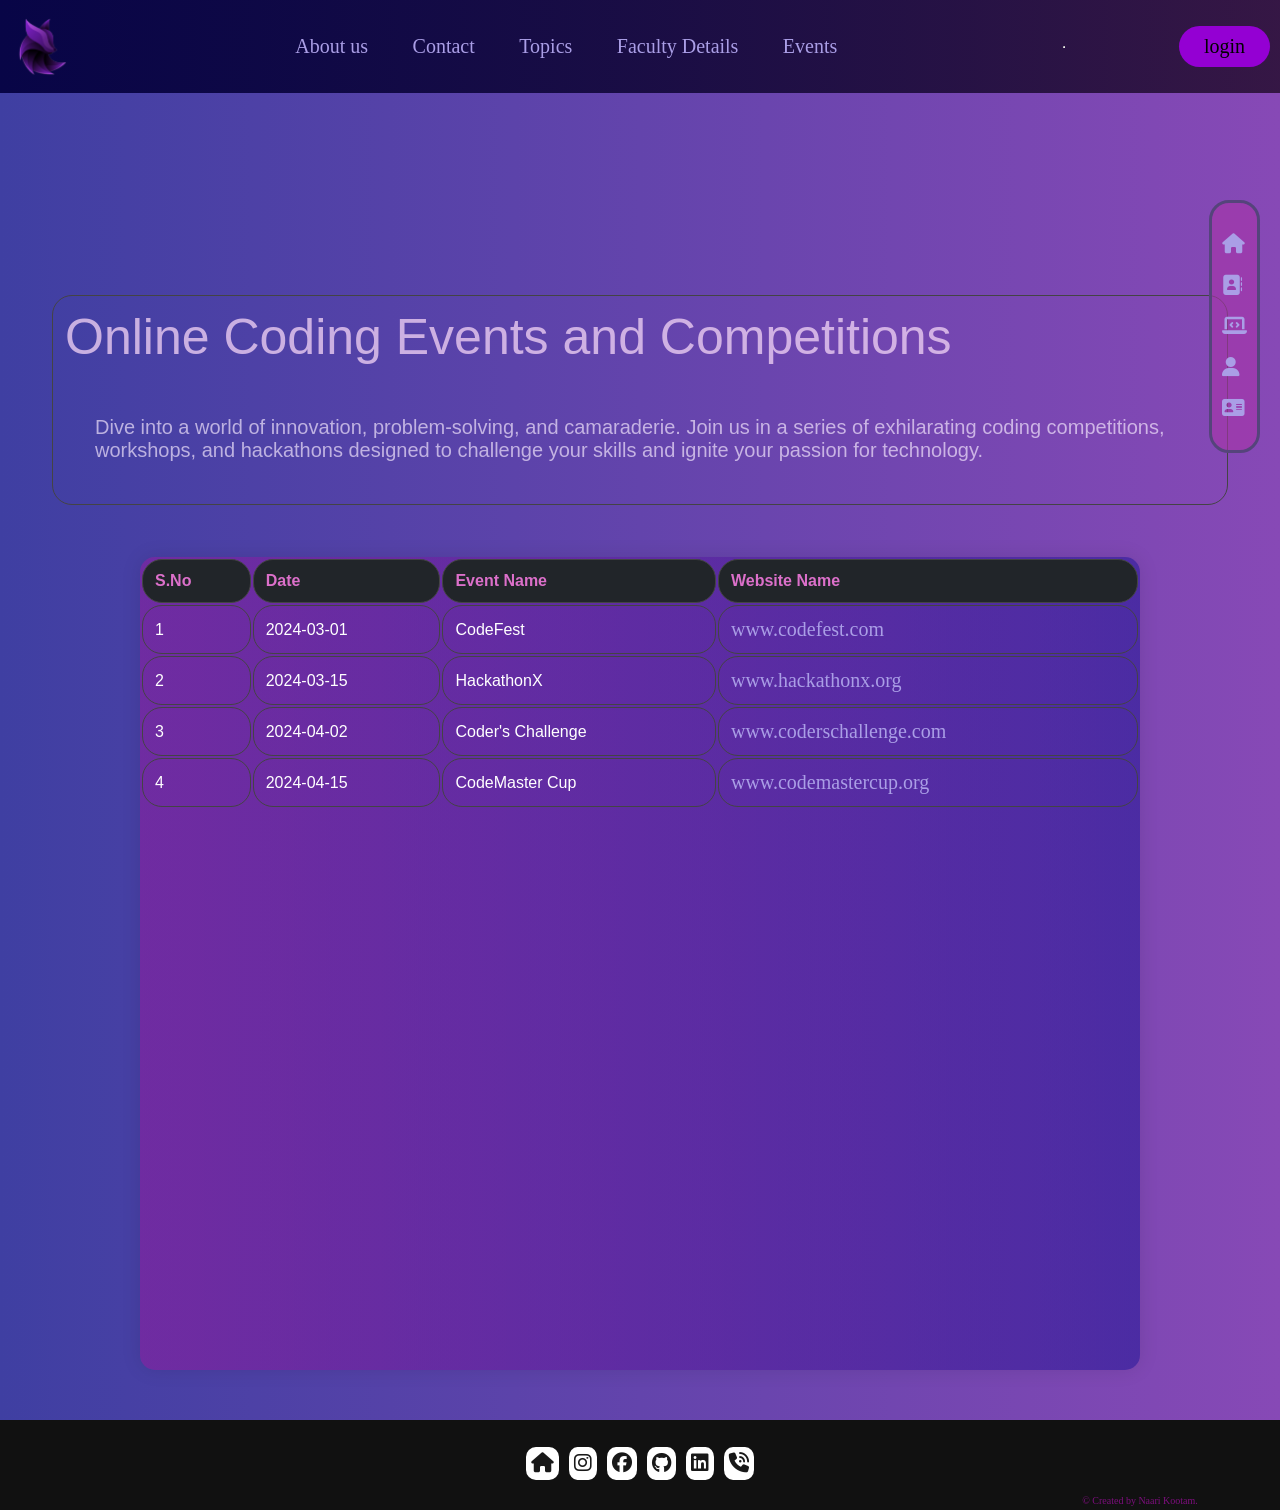
<file: event.html>
<!DOCTYPE html>
<html lang="en">
<head>
  <meta charset="UTF-8">
  <meta name="viewport" content="width=device-width, initial-scale=1.0">
  <link rel="icon" type="image/png" href="images/icon.png">
    

  <link rel="stylesheet" href="https://cdnjs.cloudflare.com/ajax/libs/font-awesome/6.5.1/css/all.min.css" integrity="sha512-DTOQO9RWCH3ppGqcWaEA1BIZOC6xxalwEsw9c2QQeAIftl+Vegovlnee1c9QX4TctnWMn13TZye+giMm8e2LwA==" crossorigin="anonymous" referrerpolicy="no-referrer" />
  <link rel="stylesheet" href="style.css">
  <link rel="stylesheet" href="hackathon.css">
  <link href="https://unpkg.com/aos@2.3.1/dist/aos.css" rel="stylesheet">
  <link rel="preconnect" href="https://fonts.gstatic.com" crossorigin>
  <link href="https://fonts.googleapis.com/css2?family=Protest+Revolution&display=swap" rel="stylesheet">
  <link rel="stylesheet" href="https://cdnjs.cloudflare.com/ajax/libs/font-awesome/6.5.1/css/all.min.css" integrity="sha512-DTOQO9RWCH3ppGqcWaEA1BIZOC6xxalwEsw9c2QQeAIftl+Vegovlnee1c9QX4TctnWMn13TZye+giMm8e2LwA==" crossorigin="anonymous" referrerpolicy="no-referrer" />

  
</head>
<body>

    <header  style="background-image: linear-gradient(to right,rgb(8, 5, 71) ,rgba(23, 4, 27, 0.729));">
        <link rel="stylesheet" type="text/css" href="hackathon.css">
          <img class="logo" src="images/IMG_20240211_211156_adobe_express.png" alt="logo" width="70px"></img>
          <nav>
              <ul class="nav">
                  <li><a href="first_page.html">About us</a></li>
                  <li><a href="contect.html">Contact</a></li>
                  <li><a href="topics.html">Topics</a></li>
                  <li><a href="faultydetail.html">Faculty Details</a></li>
                  <li><a href="event.html">Events</a></li>
              </ul>
          </nav>
          <div style="position: absolute; right: 10px;">
            <a class="btn" href="login.html"><button>login</button></a>
          </div> 
      <hr>
      <br>
  </header>

    <nav class="nav-bar">
        <link rel="stylesheet" href="navigation.css">
    <div class="nav-container">
        
        <p class="nav-elements"><a href="first_page.html"><i class="fa-solid fa-house"></i> </a></p>
        <br>
        <p class="nav-elements"><a href="contect.html"><i class="fa-solid fa-address-book"></i></a></p>
        <br>
        <p class="nav-elements"><a href="topics.html"><i class="fa-solid fa-laptop-code"></i></a></p>
        <br>
        <p class="nav-elements"><a href="faultydetail.html"><i class="fa-solid fa-user"></i></a></p>
        <br>
        <p class="nav-elements"><a href="event.html"><i class="fa-solid fa-address-card"></i></i></a></p>
    </div>
  
 </nav>

 <div style="font-size: 50px;  margin: 50px;  margin-top: 200px;">

    <table>
      <tr>
      <td style="margin-right:inherit;">
      <p style="font-size: 50px; color: rgba(235, 205, 241, 0.797);">
        Online Coding Events and Competitions
      </p>
      <p style="margin: 30px; font-size: 20px; display: inline-block; color: rgba(247, 235, 255, 0.661) ;margin-top: 50px; margin-bottom: 30px;"> Dive into a world of innovation, problem-solving, and camaraderie. Join us in a series of exhilarating coding competitions, workshops, and hackathons designed to challenge your skills and ignite your passion for technology. </p>
      </td>
      </tr>
  </table>  

   
  </div>
  <style>
    body {
      font-family: 'Segoe UI', Tahoma, Geneva, Verdana, sans-serif;
      background-image: linear-gradient(to right, rgb(63, 63, 162),rgb(135, 73, 182));
      color: #fff;
      margin: 0;
      padding: 0;
    }

    .hi {
      width: 1000px;
     
      margin-top: 20px;
      border-radius: 15px;
    
      overflow: hidden;
      box-shadow: 0 0 20px rgba(0, 0, 0, 0.1);
      background-image: linear-gradient(to right, rgb(59, 51, 147) ,rgb(68, 12, 56));
    }

    th, td {
      border: 1px solid #444;
      padding: 12px;
      text-align: left;
      border-radius: 20px;
    }

    th {
      background-color: #212529;
      color: #dc70ca;
      border-radius: 20px;
    }

    tr:hover {
      background-color: #9d40a4ce;
    }

    a {
      color: #aa9ee6;
      text-decoration: none;
    }

    a:hover {
      text-decoration: underline;
    }
  </style>
<center>
  <table class="hi" style=" background-image: linear-gradient(to right,rgba(144, 27, 159, 0.548),rgba(44, 27, 153, 0.622));" >
    <thead>
      <tr class="container transportation-icon2" data-aos="zoom-in" data-aos-duration="2000" data-aos-delay="200"  >
        <th>S.No</th>
        <th>Date</th>
        <th>Event Name</th>
        <th>Website Name</th>
      </tr>
    </thead>
    <tbody>
      <tr class="container transportation-icon2" data-aos="zoom-in" data-aos-duration="2000" data-aos-delay="200" >
        <td>1</td>
        <td>2024-03-01</td>
        <td>CodeFest</td>
        <td><a href="https://www.codefest.com">www.codefest.com</a></td>
      </tr>
      <tr class="container transportation-icon2" data-aos="zoom-in" data-aos-duration="2000" data-aos-delay="200" >
        <td>2</td>
        <td>2024-03-15</td>
        <td>HackathonX</td>
        <td><a href="https://www.hackathonx.org">www.hackathonx.org</a></td>
      </tr>
      <tr class="container transportation-icon2" data-aos="zoom-in" data-aos-duration="2000" data-aos-delay="200" >
        <td>3</td>
        <td>2024-04-02</td>
        <td>Coder's Challenge</td>
        <td><a href="https://www.coderschallenge.com">www.coderschallenge.com</a></td>
      </tr>
      <tr class="container transportation-icon2" data-aos="zoom-in" data-aos-duration="2000" data-aos-delay="200" >
        <td>4</td>
        <td>2024-04-15</td>
        <td>CodeMaster Cup</td>
        <td><a href="https://www.codemastercup.org">www.codemastercup.org</a></td>
      </tr>
      <tr class="container transportation-icon2" data-aos="zoom-in" data-aos-duration="2000" data-aos-delay="200" >
        <td>5</td>
        <td>2024-05-01</td>
        <td>ByteBash</td>
        <td><a href="https://www.bytebash.com">www.bytebash.com</a></td>
      </tr>
      <tr class="container transportation-icon2" data-aos="zoom-in" data-aos-duration="2000" data-aos-delay="200" >
        <td>6</td>
        <td>2024-05-15</td>
        <td>Algorithm Fiesta</td>
        <td><a href="https://www.algorithmfiesta.org">www.algorithmfiesta.org</a></td>
      </tr>
      <tr class="container transportation-icon2" data-aos="zoom-in" data-aos-duration="2000" data-aos-delay="200" >
        <td>7</td>
        <td>2024-06-01</td>
        <td>CodeSprint</td>
        <td><a href="https://www.codesprint.org">www.codesprint.org</a></td>
      </tr>
      <tr class="container transportation-icon2" data-aos="zoom-in" data-aos-duration="2000" data-aos-delay="200" >
        <td>8</td>
        <td>2024-06-15</td>
        <td>DevChallenge</td>
        <td><a href="https://www.devchallenge.com">www.devchallenge.com</a></td>
      </tr>
      <tr class="container transportation-icon2" data-aos="zoom-in" data-aos-duration="2000" data-aos-delay="200" >
        <td>9</td>
        <td>2024-07-01</td>
        <td>Hacker's Delight</td>
        <td><a href="https://www.hackersdelight.org">www.hackersdelight.org</a></td>
      </tr>
      <tr class="container transportation-icon2" data-aos="zoom-in" data-aos-duration="2000" data-aos-delay="200" >
        <td>10</td>
        <td>2024-07-15</td>
        <td>CodeWars</td>
        <td><a href="https://www.codewars.com">www.codewars.com</a></td>
      </tr>
      <tr class="container transportation-icon2" data-aos="zoom-in" data-aos-duration="2000" data-aos-delay="200" >
        <td>11</td>
        <td>2024-08-01</td>
        <td>Coding Carnival</td>
        <td><a href="https://www.codingcarnival.org">www.codingcarnival.org</a></td>
      </tr>
      <tr class="container transportation-icon2" data-aos="zoom-in" data-aos-duration="2000" data-aos-delay="200" >
        <td>12</td>
        <td>2024-08-15</td>
        <td>ByteBlitz</td>
        <td><a href="https://www.byteblitz.com">www.byteblitz.com</a></td>
      </tr>
      <tr class="container transportation-icon2" data-aos="zoom-in" data-aos-duration="2000" data-aos-delay="200" >
        <td>13</td>
        <td>2024-09-01</td>
        <td>CodeCrafters</td>
        <td><a href="https://www.codecrafters.org">www.codecrafters.org</a></td>
      </tr>
      <tr class="container transportation-icon2" data-aos="zoom-in" data-aos-duration="2000" data-aos-delay="200" >
        <td>14</td>
        <td>2024-09-15</td>
        <td>ChallengeHub</td>
        <td><a href="https://www.challengehub.com">www.challengehub.com</a></td>
      </tr>
      <tr class="container transportation-icon2" data-aos="zoom-in" data-aos-duration="2000" data-aos-delay="200" >
        <td>15</td>
        <td>2024-10-01</td>
        <td>GeekCode</td>
        <td><a href="https://www.geekcode.org">www.geekcode.org</a></td>
      </tr>
    </tbody>
  </table>
</center>

<footer style="margin-top: 50px;" >
    <div class="icon" >
        <div class="icon-pic">
          <a href="first_page.html"><b><i class="fa fa-home"></i></b></a>
          <a href="https://www.instagram.com/msc_ss_kec?igsh=MzRlODBiNWFlZA==" ><i class="fa-brands fa-instagram"></i></a> 
          <a href="https://www.facebook.com/profile.php?id=100083061342139"><i class="fa-brands fa-facebook"></i></a>  
          <a href="https://github.com/topics/kongu-engineering-college" ><i class="fa-brands fa-github"></i></a>  
          <a href="https://www.linkedin.com/in/kec-msc-ctpg-658616244"><i class="fa-brands fa-linkedin"></i></a>  
          <a href=""><i class="fa fa-volume-control-phone"></i></a>
      </div>
    </div>
    <p style="margin-left: 1000px; " ><a href="contect.html" style="color: rgb(125, 14, 125); font-size: 10px;"> © Created by Naari Kootam.</a></p>
    </footer>


 <script src="https://unpkg.com/aos@next/dist/aos.js"></script>
<script>
AOS.init();
</script>


</body>
</html>
</file>
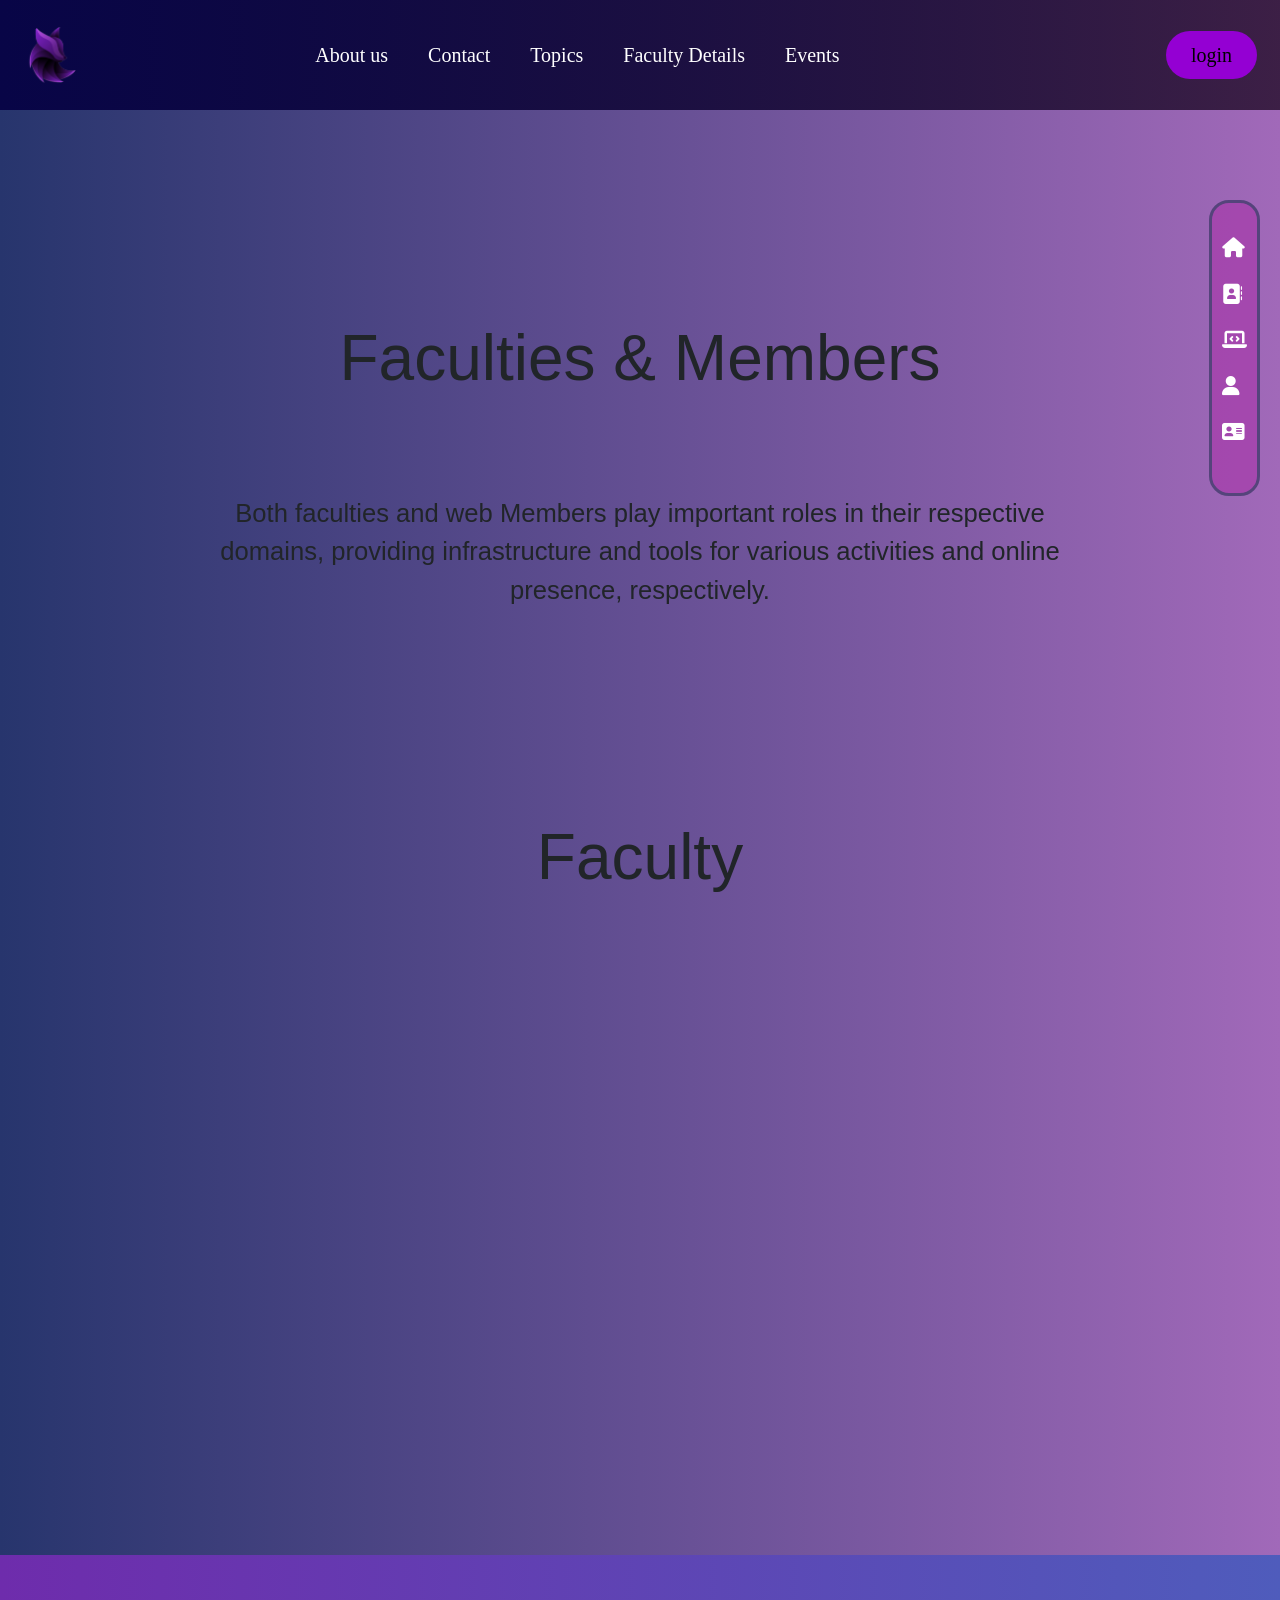
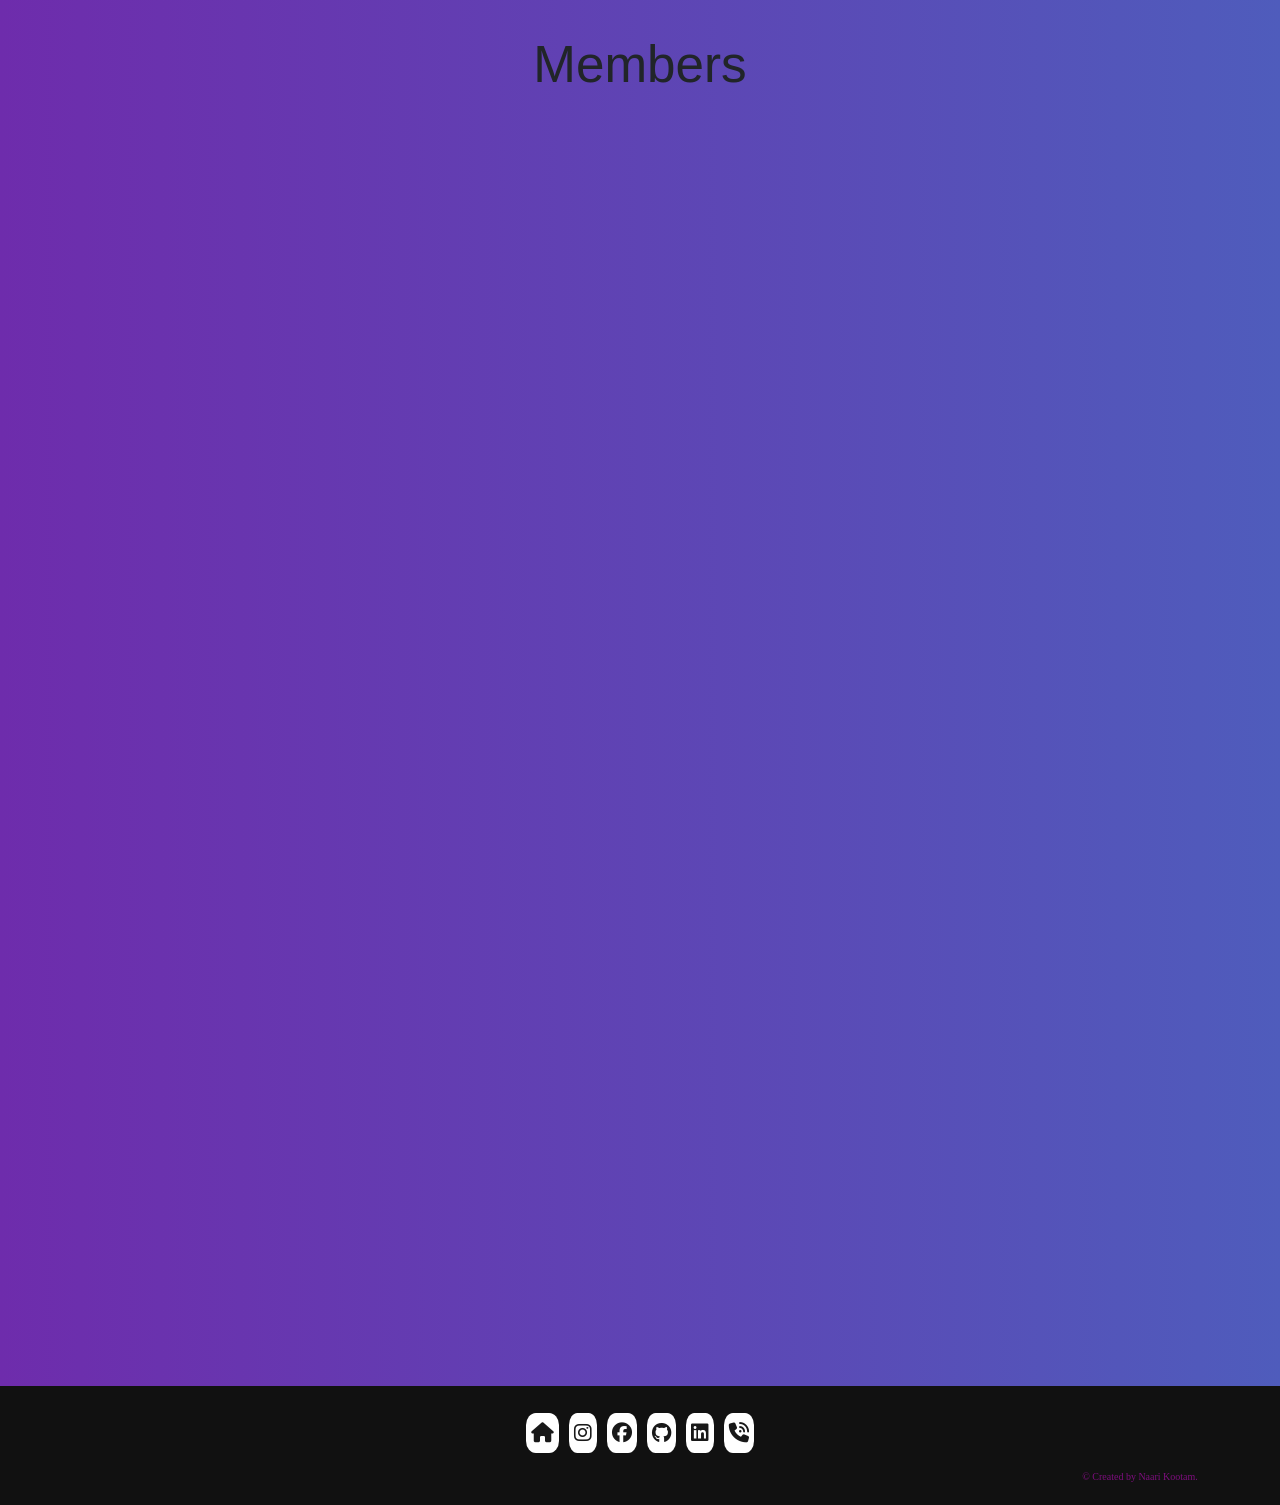
<file: faultydetail.html>
<!DOCTYPE html>
<head>
  <title>
    Faculity & Members
  </title>
  <meta charset="utf-8"/>
  <meta name="viewport" content="width=device-width, initial-scale=1.0">
  <meta  name="viewport" content="width=device-width"/>
    <style>
        img{
            
            border-radius: 5px ;
       
            width: 151px;
            vertical-align: middle;
            width: 151px;
            height: 151px;
            border-radius: 50%;
        }
        #box:hover{
            box-shadow: 0 12px 16px 0 rgba(0, 0, 0, 0.582),0 17px 50px 0 rgba(144, 66, 180, 0.371);
        }
        #box{
    
            width: 250px;
            height: 350px;
            margin: 20px;
            
        }
        .lk{
          width: 70px;
        }
        .flip-card {
  background-color: transparent;
  border-radius:5px;
  border-radius: 50%;
  width: 151px;
  height: 151px;
  perspective: 1000px;
}

.flip-card-inner {
  position: relative;
  border-radius:5px;
  border-radius: 50%;
  width: 100%;
  height: 100%;
  text-align: center;
  transition: transform 0.9s;
  transform-style: preserve-3d;
  box-shadow: 0 4px 8px 0 rgba(0,0,0,0.2);
}

.flip-card:hover .flip-card-inner {
  transform: rotateY(180deg);
  border-radius:5px;
  border-radius: 50%;
}

.flip-card-front, .flip-card-back {
  position: absolute;
  width: 100%;
  height: 100%;
  border-radius:5px;
  border-radius: 50%;
  -webkit-backface-visibility: hidden;
  backface-visibility: hidden;
}

.flip-card-front {
  background-color: #bbb;
  color: black;
  border-radius:5px;
  border-radius: 50%;
}

.flip-card-back {
  background-color:rgba(20, 23, 220, 0.344);
  color: rgb(208, 220, 239);
  border-radius:5px;
  border-radius: 50%;
  transform: rotateY(180deg);

}
       </style>

<link rel="icon" type="image/png" href="images/icon.png">



        <link href="https://unpkg.com/aos@2.3.1/dist/aos.css" rel="stylesheet">
        <link rel="stylesheet" href="style.css">
        <link rel="stylesheet" href="https://cdnjs.cloudflare.com/ajax/libs/font-awesome/6.5.1/css/all.min.css" integrity="sha512-DTOQO9RWCH3ppGqcWaEA1BIZOC6xxalwEsw9c2QQeAIftl+Vegovlnee1c9QX4TctnWMn13TZye+giMm8e2LwA==" crossorigin="anonymous" referrerpolicy="no-referrer" />

        <link rel="stylesheet" href="https://stackpath.bootstrapcdn.com/bootstrap/4.4.1/css/bootstrap.min.css">
 
        <link rel="stylesheet" type="text/css" href="hackathon.css">
        <link rel="preconnect" href="https://fonts.gstatic.com" crossorigin>
        <link href="https://fonts.googleapis.com/css2?family=Protest+Revolution&display=swap" rel="stylesheet">
        <link rel="stylesheet" href="https://cdnjs.cloudflare.com/ajax/libs/font-awesome/6.5.1/css/all.min.css" integrity="sha512-DTOQO9RWCH3ppGqcWaEA1BIZOC6xxalwEsw9c2QQeAIftl+Vegovlnee1c9QX4TctnWMn13TZye+giMm8e2LwA==" crossorigin="anonymous" referrerpolicy="no-referrer" />

       
 
      

   
</head>
<body style="font-family: 'Segoe UI', Tahoma, Geneva, Verdana, sans-serif; font-weight: lighter;">

  <nav class="nav-bar">
    <link rel="stylesheet" href="navigation.css">
<div class="nav-container">
    
    <p class="nav-elements"><a href="first_page.html"><i class="fa-solid fa-house"></i> </a></p>
    <p class="nav-elements"><a href="contect.html"><i class="fa-solid fa-address-book"></i></a></p>
    <p class="nav-elements"><a href="topics.html"><i class="fa-solid fa-laptop-code"></i></a></p>
    <p class="nav-elements"><a href="faultydetail.html"><i class="fa-solid fa-user"></i></a></p>
    <p class="nav-elements"><a href="event.html"><i class="fa-solid fa-address-card"></i></i></a></p>
</div>

</nav>
<center>
    <div style=" background-image: linear-gradient(to right, #27356d, #a169b9);">
    </head>
    <body style="font-family: 'Segoe UI', Tahoma, Geneva, Verdana, sans-serif; font-weight: lighter;">
    
      <header  style="background-image: linear-gradient(to right,rgb(8, 5, 71) ,rgba(23, 4, 27, 0.729));">
        <link rel="stylesheet" type="text/css" href="hackathon.css">
          <div id="logod"><img class="logo" src="images/IMG_20240211_211156_adobe_express.png" width="70px"></img></div>
          <nav>
              <ul class="nav">
                  <li><a href="first_page.html">About us</a></li>
                  <li><a href="contect.html">Contact</a></li>
                  <li><a href="topics.html">Topics</a></li>
                  <li><a href="faultydetail.html">Faculty Details</a></li>
                  <li><a href="event.html">Events</a></li>
              </ul>
          </nav>
        <div style="position: absolute; right: 10px;">
          <a class="btn" href="login.html"><button>login</button></a>
        </div> 
      <hr>
      <br>
  </header>



            <div style="margin: 200px;">
              <center>
                <p style="font-size: 5vw; font-weight: 500;" >Faculties & Members</p>
              </center>
              <br>
              <br>
              <br>
              <p style="font-size: 2vw; font-weight:500;">
                Both faculties and web Members play important roles in their respective domains, providing infrastructure and tools for various activities and online presence, respectively.
              </p>
              </div>

        <p style="font-size: 5vw;">Faculty</p>
   
    <div style="display:inline-block;margin: 50px; background-color: rgba(176, 196, 222, 0.657);" style="padding: 100px;" class="activities-photo1" data-aos="fade-right" data-aos-duration="2000" data-aos-delay="200">
        <div id="box">
            <div ><div class="flip-card">
                <div class="flip-card-inner">
                  <div class="flip-card-front">
                    <img src="faculty1.png" alt="Avatar" style="width:151px;height:151px;">
                  </div>
                  <div class="flip-card-back">
                    <center>
                    <h4 style="margin-top: 40px;">5 Years of Experience</h4>
                    </center> 
                  </div>
                </div>
              </div></div>
                <div style="text-align: center;">
                    <h3><b>Yuvarani P</b></h3>
                    <h4> CT-PG</h4><BR>
                    <h5>Coding Club Incharge </h5>
    
                </div>
            </div>
        </div>
        
        <div style="display:inline-block;margin: 50px; background-color: rgba(176, 196, 222, 0.657);" style="padding: 100px;"class="activities-photo3" data-aos="fade-left" data-aos-duration="2000" data-aos-delay="200">
            <div id="box">
                <div ><div class="flip-card">
                    <div class="flip-card-inner">
                      <div class="flip-card-front">
                        <img src="faculty2.png" alt="Avatar" style="width:151px;height:151px;">
                      </div>
                      <div class="flip-card-back">
                        <center>
                        <h4 style="margin-top: 40px;">18 Years of Experience </h4>
                        </center> 
                      </div>
                    </div>
                  </div></div>
                    <div style="text-align: center;">
                        <h3><b>Jamunadevi C</b></h3>
                        <h4> CT-PG</h4><BR>
                        <h5> Project Mentor</h5>
                    </div>
                </div>
        </div>
        <br>
        
        <br>
        <br>
        <br>
        <br><br><br>
    </div>
</center>



<center>
    <div style="background-image: linear-gradient(to right, #6e2cac, #4f5cbc);">
      <br>
      <br>
      <br>
        <p style="font-size: 4vw;">Members</p>
    <br>
    <br>
    <br>
    <br>
    <div style="display:inline-block;" style="padding: 100px;" class="transportation-icon1" data-aos="fade-left" data-aos-duration="2000" data-aos-delay="200">
        <div id="box">
            <div ><img src="images/akl.jpg" alt="cannot loaded"  ></div>
                <div style="text-align: center;">
                    <h3><b>Akilesh G A</b></h3>
                    <h5>I-MSc (SS) <br><br></h5>
                    <h3>Home page designer</h3>  
                    <p></p>
                </div>
            </div>
        </div>     

            
            <div style="display:inline-block;" style="margin: auto;" class="transportation-icon1" data-aos="fade-left" data-aos-duration="2000" data-aos-delay="200">
                <div id="box">
                    <div ><img src="images/prog.jpg" alt="cannot loaded"  ></div>
                    <div style="text-align: center;">
                        <h3><b>Dharshan P</b></h3>
                        <h5>I-MSc (SS)  <br><br></h5>
                        <h3>Technical <br>Advisor </h3>  
                        <p></p>
                    </div>
                </div>
            </div>

            
            
            
            <div style="display:inline-block;" style="margin: auto;" class="transportation-icon1" data-aos="fade-left" data-aos-duration="2000" data-aos-delay="200">
                <div id="box">
                    <div ><img src="images/me.jpg" alt="cannot loaded"  ></div>
                    <div style="text-align: center;">
                        <h3><b>Kabhilan V S</b></h3>
                        <h5>I-MSc (SS)  <br><br></h5>
                        <h3>Leader and Topics page designer</h3>  
                        <p></p>
                    </div>
                </div>
            </div>

            <br>
              
            <div style="display:inline-block;" style="margin: auto;" class="transportation-icon3" data-aos="fade-right" data-aos-duration="2000" data-aos-delay="200">
            <div id="box">
                <div ><img src="images/np.jpg" alt="cannot loaded"  ></div>
                <div style="text-align: center;">
                    <h3><b>Naveen S</b></h3>
                    <h5>I-MSc (SS)  <br><br></h5>
                    <h3>Vision & Mission designer</h3>  
                    <p></p>
                </div>
            </div>
        </div>     

        <div style="display:inline-block;" style="margin: auto;" class="transportation-icon3" data-aos="fade-right" data-aos-duration="2000" data-aos-delay="200">
            <div id="box">
                <div ><img src="images/das.jpg" alt="cannot loaded"  ></div>
                <div style="text-align: center;">
                                                        
                                                        
                    <h3><b>Pradeep Dhass R</b></h3>
                    <h5>I-MSc (SS)  <br><br></h5>
                    <h3> Events page designer</h3>  
                    <p></p>
               </div>
            </div>
          </div> 
            <div style="display:inline-block;" style="margin: auto;" class="transportation-icon3" data-aos="fade-right" data-aos-duration="2000" data-aos-delay="200">
              <div id="box">
                  <div ><img src="images/madh.jpg" alt="cannot loaded"  ></div>
                  <div style="text-align: center;">
                      <h3><b>Madhan P</b></h3>
                      <h5>I-MSc (SS)  <br><br></h5>
                      <h3>Contact page creater</h3>  
                      <p></p>
                  </div>
              </div>
          </div> 

          <br>

            <div style="display:inline-block;" style="margin: auto;" class="transportation-icon1" data-aos="fade-left" data-aos-duration="2000" data-aos-delay="200">
              <div id="box">
                  <div ><img src="images/js.jpg" alt="cannot loaded"  ></div>
                  <div style="text-align: center;">
                      <h3><b>Jaisree B G</b></h3>
                      <h5>I-MSc (SS)  <br><br></h5>
                      <h3>Text content creater</h3>  
                      <p></p>
                  </div>
              </div>
          </div>
            
         
    <script src="https://unpkg.com/aos@next/dist/aos.js"></script>
<script>
AOS.init();
</script>
<footer >
  <div class="icon" >
      <div class="icon-pic">
        <a href="first_page.html"><b><i class="fa fa-home"></i></b></a>
        <a href="https://www.instagram.com/msc_ss_kec?igsh=MzRlODBiNWFlZA==" ><i class="fa-brands fa-instagram"></i></a> 
        <a href="https://www.facebook.com/profile.php?id=100083061342139"><i class="fa-brands fa-facebook"></i></a>  
        <a href="https://github.com/topics/kongu-engineering-college" ><i class="fa-brands fa-github"></i></a>  
        <a href="https://www.linkedin.com/in/kec-msc-ctpg-658616244"><i class="fa-brands fa-linkedin"></i></a>  
        <a href="contect.html"><i class="fa fa-volume-control-phone"></i></a>
    </div>
  </div>
  <p style="margin-left: 1000px; " ><a href="" style="color: rgb(125, 14, 125); font-size: 10px;"> © Created by Naari Kootam.</a></p>
  </footer>

                </body>
</html>
</file>
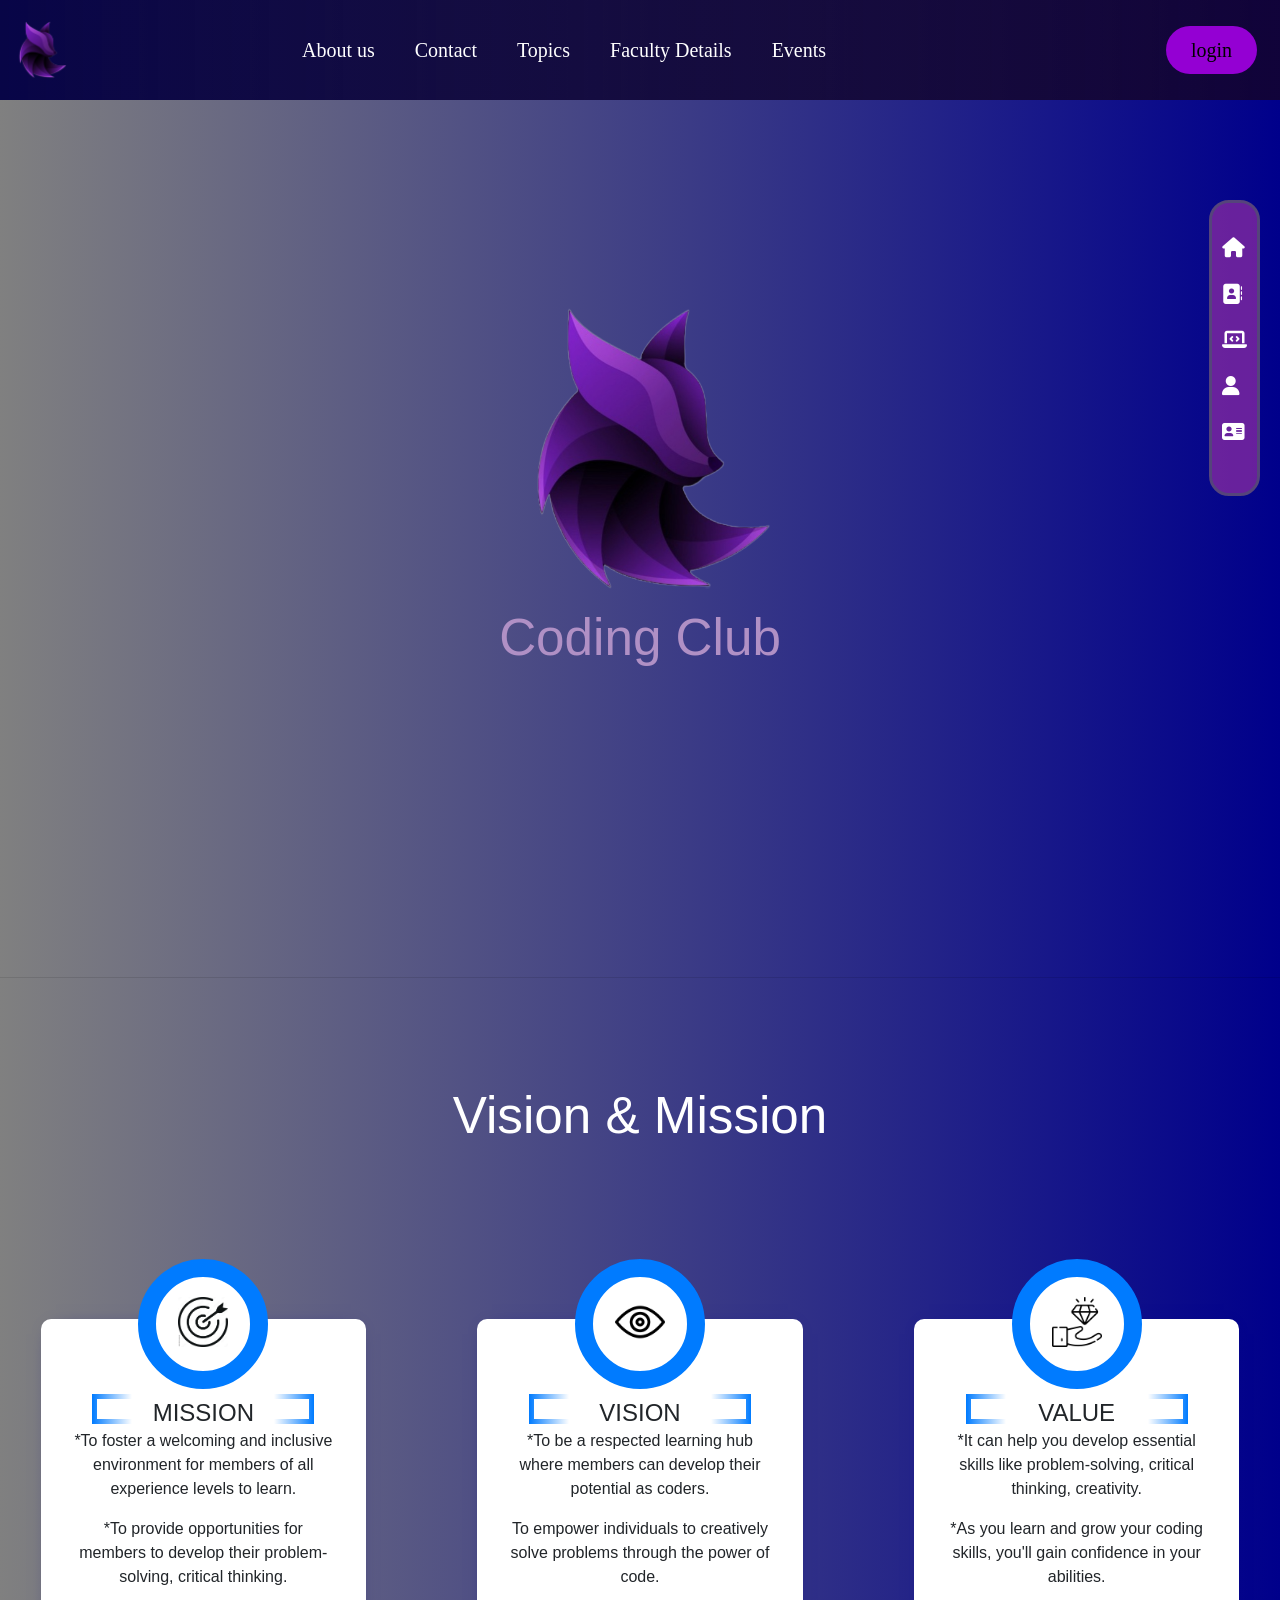
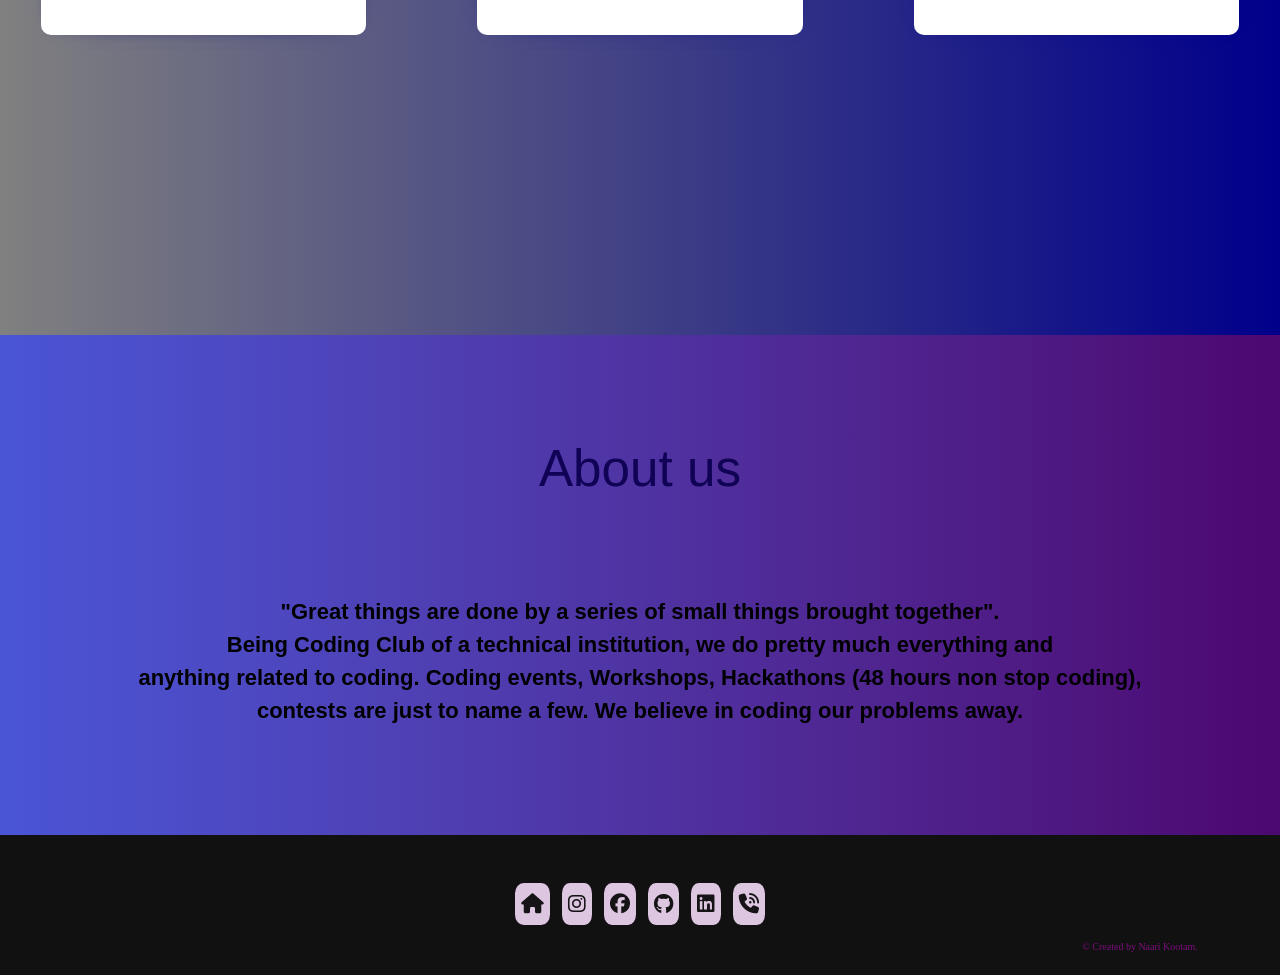
<file: first_page.html>
<!DOCTYPE html>
<html lang="en">
<head>
    <meta charset="utf-8"/>
    <meta name="viewport" content="width=device-width, initial-scale=1.0">
    <meta  name="viewport" content="width=device-width"/>
    <title>Home</title>
    <link rel="icon" type="image/png" href="images/icon.png">
    
    <link rel="stylesheet" href="https://stackpath.bootstrapcdn.com/bootstrap/4.4.1/css/bootstrap.min.css">
    <link rel="stylesheet" href="https://cdnjs.cloudflare.com/ajax/libs/font-awesome/6.5.1/css/all.min.css" integrity="sha512-DTOQO9RWCH3ppGqcWaEA1BIZOC6xxalwEsw9c2QQeAIftl+Vegovlnee1c9QX4TctnWMn13TZye+giMm8e2LwA==" crossorigin="anonymous" referrerpolicy="no-referrer" />


    <link rel="preconnect" href="https://fonts.gstatic.com" crossorigin>
<link href="https://fonts.googleapis.com/css2?family=Protest+Revolution&display=swap" rel="stylesheet">
    <link rel="stylesheet" href="https://cdnjs.cloudflare.com/ajax/libs/font-awesome/6.5.1/css/all.min.css" integrity="sha512-DTOQO9RWCH3ppGqcWaEA1BIZOC6xxalwEsw9c2QQeAIftl+Vegovlnee1c9QX4TctnWMn13TZye+giMm8e2LwA==" crossorigin="anonymous" referrerpolicy="no-referrer" />
    <title>Document</title>





</head>
<body style="background-image: linear-gradient(to left,darkblue,grey); ">
    <header  style="background-image: linear-gradient(to right,rgb(8, 5, 71) ,rgba(23, 4, 27, 0.729));">
      <link rel="stylesheet" type="text/css" href="hackathon.css">
        <img class="logo" src="images/IMG_20240211_211156_adobe_express.png" alt="logo" width="70px"></img>
        <nav>
            <ul class="nav">
                <li><a href="#kab">About us</a></li>
                <li><a href="contect.html">Contact</a></li>
                <li><a href="topics.html">Topics</a></li>
                <li><a href="faultydetail.html">Faculty Details</a></li>
                <li><a href="event.html">Events</a></li>
            </ul>
        </nav>
        <div style="position: absolute; right: 10px;">
            <a class="btn" href="login.html"><button>login</button></a>
          </div> 
    <hr>
    <br>
</header>
<div  >
    <video id="background-video" autoplay loop muted poster="https://assets.codepen.io/6093409/river.jpg">
        <source src="backg.mp4" type="video/mp4">
      </video>
      <div style="margin-bottom: 300px; margin-top: 200px;">
      <center>
        <img src="images/IMG_20240211_211156_adobe_express.png" alt="logo" width="300px">
       <p style="font-size: 4vw; color: #b090c5;">
        Coding Club
       </p>
       
        </center>  
        </div>
        <hr>
</div>

<main >
    <style>
        *{
      margin: 0;
      padding: 0;
      font-family: sans-serif;
}

.main{
          width: 80%;
          min-height: 380px;
          text-align: center;
          position: relative;
          cursor: pointer;
}
.service{
              background: #fff;
              padding: 30px;
              border-radius: 10px;
              position: absolute;
              bottom: 0;
              z-index: 1;
              box-shadow: 0 0 20px -15px #030380;
              transition: transform .8s;
}
.service-logo{
       width: 130px;
       height: 130px;
       border-radius: 50%;
       margin: -90px auto 0;
       background: #fff;
       border: 18px solid #007bff;
}
.service-logo img{
       width: 50px;
       margin-top: 20px;
       transition: transform 1s;
}
.service h4{
         height: 20px;
         width: 80%;
         background: #fff;
         margin: 10px auto;
         position: relative;
}
.service h4::after{
         content: ' ';
         width: 40px;
         height: 30px;
         background: linear-gradient(to right, #fff, #007bff);
         position: absolute;
         right: -5px;
         top: -5px;
         z-index: -1;
}
.service h4::before{
         content: ' ';
         width: 40px;
         height: 30px;
         background: linear-gradient(to right, #007bff, #fff);
         position: absolute;
         left: -5px;
         bottom: -5px;
         z-index: -1;
}
.shadowOne{
        height: 200px;
        width: 80%;
        background: #fff;
        position: absolute;
        border-radius: 10px;
        bottom: 0;
        left: 10%;
        z-index: -1;
        box-shadow: 0 0 20px -15px #030380;
        transition: transform .8s;
}
.shadowTwo{
        height: 200px;
        width: 64%;
        background: #fff;
        position: absolute;
        border-radius: 10px;
        bottom: 0;
        left: 18%;
        z-index: -2;
}
.main:hover  .service{
         transform: translateY(-50px);
}
.main:hover  .shadowOne{
         transform: translateY(-25px);
}
.main:hover  img{
         transform: rotate(360deg);
}
#background-video {
  height: 100vh;
  width: 100vw;
  object-fit: cover;
  position: fixed;
  left: 0;
  right: 0;
  top: 0;
  bottom: 0;
  z-index: -1;
}

@media (max-width: 750px) {
    #background-video { display: none; }
    body {
      background-image: linear-gradient(to right, blue,red) no-repeat;
      background-size: cover;
    }
}
    </style>

<div id="om" >
      <center>
            <p style="font-size: 4vw; margin-top: 100px; color: white; font-family: 'Segoe UI', Tahoma, Geneva, Verdana, sans-serif; font-weight: lighter;">Vision & Mission</p>
      <div class="row" style="margin-top: 100px; margin-bottom:300px; ">
            <div class="col-md-4">
                  <div class="main">
                        <div class="service">
                              <div class="service-logo">
                                      <img src="images/mission.jpg">
                              </div>
                                  <h4> MISSION </h4>
                                   <p> *To foster a welcoming and inclusive environment for members of all experience
                                     levels to learn.</p>
                                    <p>*To provide opportunities for members to develop their problem-solving, critical
                                         thinking. </p>
                                   
                        </div>
                       <div class="shadowOne"></div>
                       <div class="shadowTwo"></div>
                  </div>
            </div>      
            <div class="col-md-4">
                  <div class="main">
                        <div class="service">
                              <div class="service-logo">
                                      <img src="images/vision.jpg">
                              </div>
                                  <h4> VISION </h4>
                                   <p> *To be a respected learning hub where members can develop their potential as coders.</p>
                                   <p>To empower individuals to creatively solve problems through the power of code. </p>
                                   
                        </div>
                       <div class="shadowOne"></div>
                       <div class="shadowTwo"></div>
                  </div>
            </div>
            <div class="col-md-4">
               
                  <div class="main">
                        <div class="service">
                              <div class="service-logo">
                                      <img src="images/value.jpg">
                              </div>
                                  <h4> VALUE </h4>
                                   <p> *It can help you develop essential skills like problem-solving, critical thinking, creativity.
                                   <p> *As you learn and grow your coding skills, you'll gain confidence in your abilities. </p>
                        </div>
                       <div class="shadowOne"></div>
                       <div class="shadowTwo"></div>
                  </div>
            </div>
            </div>
            </center>
            </div>
</main>

<div style="background-image: linear-gradient(to left,rgba(89, 10, 107, 0.853),rgb(74, 85, 214));" id="kab">

    <center>
        <div style="height: 500px;">
            <br><br><br><br>
        <p style="font-size: 4vw; font-family: 'Segoe UI', Tahoma, Geneva, Verdana, sans-serif; font-weight: lighter;color: #100355; "><b> About us </b></p>
        <br><br><br>
        <p style="color: rgb(0, 0, 0); font-weight:700; font-size:22px;">
            "Great things are done by a series of small things brought together". <br>

Being Coding Club of a technical institution, we do pretty much everything and <br> anything related to coding. Coding events, Workshops, Hackathons (48 hours non stop coding), <br> contests are just to name a few. We believe in coding our problems away.
        </p>
        </div>
    </center>



<style>
      *{
    margin: 0;
    padding: 0;
    box-sizing: border-box;
}
footer{
    text-align: center;
  padding: 2px;
  background-color: #111;
  color: white;
}
.icon{
    width: 100%;
    padding: 40px 10px 2px;
}
    
.icon-pic{
display: flex;
 justify-content: center;
}

.icon-pic a{
    text-decoration: none;
    padding: 6px;
    background-color: rgb(221, 198, 224);
    margin: 6px;
    border-radius: 25%;
}
.icon-pic a i{
    font-size: 1em;
    color: black;
    opacity: 0.9;
}
.icon-pic a:hover{
    background-color:#da45da;
    transition: 0.5s;
}
.links{
color: white;
}
.nav-bar{
    margin-right: 1200px;
}

</style>
<nav class="nav-bar">
        <link rel="stylesheet" href="navigation.css">
    <div class="nav-container">
        
        <p class="nav-elements"><a href="first_page.html"><i class="fa-solid fa-house"></i> </a></p>
        <p class="nav-elements"><a href="contect.html"><i class="fa-solid fa-address-book"></i></a></p>
        <p class="nav-elements"><a href="topics.html"><i class="fa-solid fa-laptop-code"></i></a></p>
        <p class="nav-elements"><a href="faultydetail.html"><i class="fa-solid fa-user"></i></a></p>
        <p class="nav-elements"><a href="event.html"><i class="fa-solid fa-address-card"></i></i></a></p>
    </div>
  
 </nav>
  

<footer >
    <div class="icon" >
        <div class="icon-pic">
       
            <a href="first_page.html"><b><i class="fa fa-home"></i></b></a>
            <a href="https://www.instagram.com/msc_ss_kec?igsh=MzRlODBiNWFlZA=="  target="_blank"><i class="fa-brands fa-instagram"></i></a> 
            <a href="https://www.facebook.com/profile.php?id=100083061342139"><i class="fa-brands fa-facebook"></i></a>  
            <a href="https://github.com/topics/kongu-engineering-college" ><i class="fa-brands fa-github"></i></a>  
            <a href="https://www.linkedin.com/in/kec-msc-ctpg-658616244"><i class="fa-brands fa-linkedin"></i></a>  
            <a href="contect.html"><i class="fa fa-volume-control-phone"></i></a>
      </div>
    </div>
    <p style="margin-left: 1000px; " ><a href="" style="color: rgb(125, 14, 125); font-size: 10px;"> © Created by Naari Kootam.</a></p>
    </footer>
</div>
<script src="https://unpkg.com/aos@next/dist/aos.js"></script>
<script>
AOS.init();
</script>


</body>
</html>
</file>
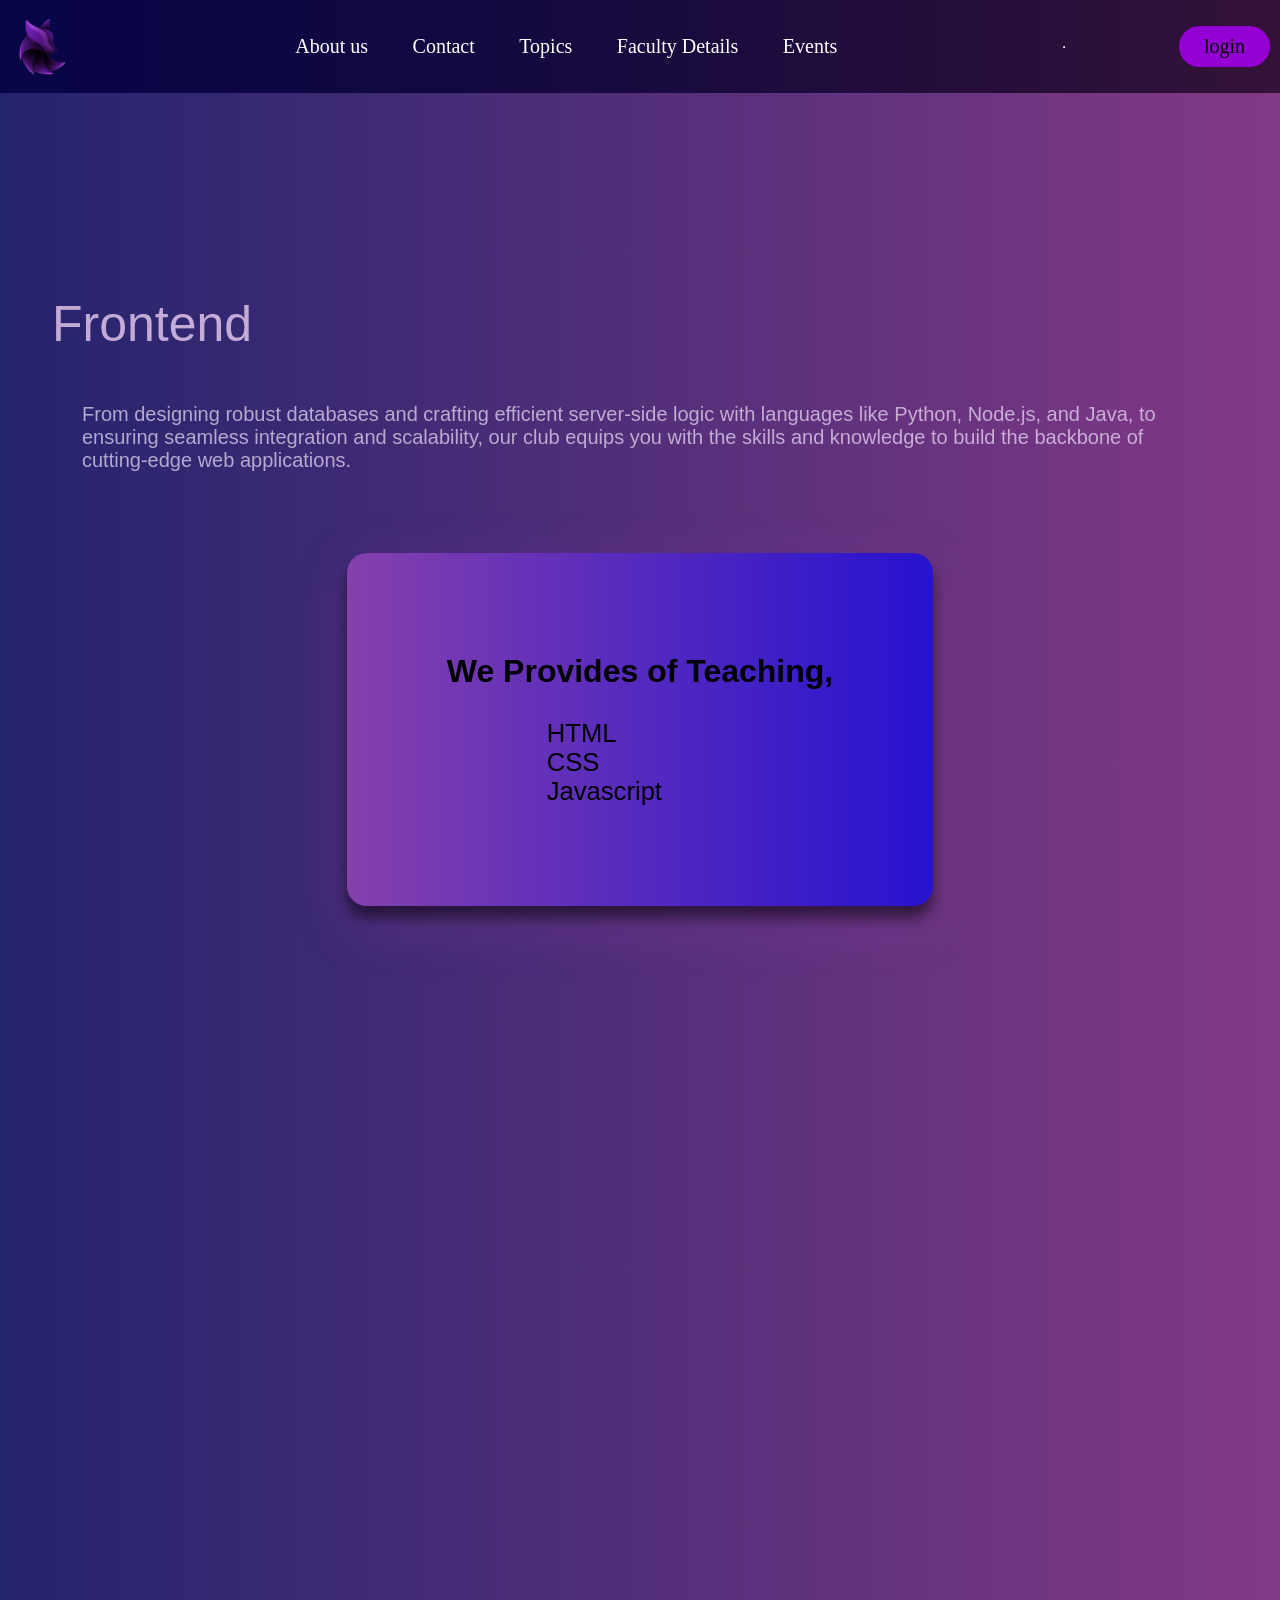
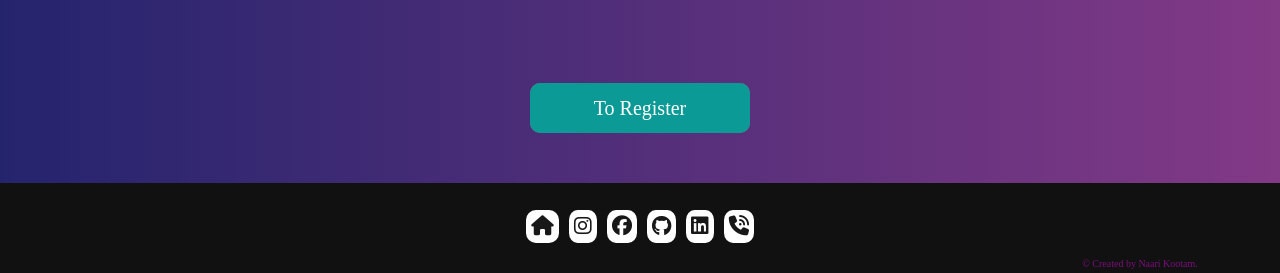
<file: front.html>
<!DOCTYPE html>
<head>
    <meta charset="utf-8"/>
    <meta name="viewport" content="width=device-width, initial-scale=1.0">
    <meta  name="viewport" content="width=device-width"/>
    <link rel="icon" type="image/png" href="images/icon.png">
    <title>Frontend</title>


        <link href="https://unpkg.com/aos@2.3.1/dist/aos.css" rel="stylesheet">
        <link rel="stylesheet" href="style.css">
        <link rel="stylesheet" href="https://cdnjs.cloudflare.com/ajax/libs/font-awesome/6.5.1/css/all.min.css" integrity="sha512-DTOQO9RWCH3ppGqcWaEA1BIZOC6xxalwEsw9c2QQeAIftl+Vegovlnee1c9QX4TctnWMn13TZye+giMm8e2LwA==" crossorigin="anonymous" referrerpolicy="no-referrer" />

       
 
        <link rel="stylesheet" type="text/css" href="hackathon.css">
        <link rel="preconnect" href="https://fonts.gstatic.com" crossorigin>
        <link href="https://fonts.googleapis.com/css2?family=Protest+Revolution&display=swap" rel="stylesheet">
        <link rel="stylesheet" href="https://cdnjs.cloudflare.com/ajax/libs/font-awesome/6.5.1/css/all.min.css" integrity="sha512-DTOQO9RWCH3ppGqcWaEA1BIZOC6xxalwEsw9c2QQeAIftl+Vegovlnee1c9QX4TctnWMn13TZye+giMm8e2LwA==" crossorigin="anonymous" referrerpolicy="no-referrer" />


        <style>
            img{
                
                border-radius: 5px ;
           
                width: 151px;
                vertical-align: middle;
                width: 151px;
                height: 151px;
                border-radius: 50%;
            }
            #box:hover{
                box-shadow: 0 12px 16px 0 rgba(0, 0, 0, 0.582),0 17px 50px 0 rgba(144, 66, 180, 0.371);
            }
            #box{
        
                width: 250px;
                height: 350px;
                margin: 20px;
                
            }
            .flip-card {
      background-color: transparent;
      border-radius:5px;
      border-radius: 50%;
      width: 151px;
      height: 151px;
      perspective: 1000px;
    }
    
    .flip-card-inner {
      position: relative;
      border-radius:5px;
      border-radius: 50%;
      width: 100%;
      height: 100%;
      text-align: center;
      transition: transform 0.9s;
      transform-style: preserve-3d;
      box-shadow: 0 4px 8px 0 rgba(0,0,0,0.2);
    }
    
    .flip-card:hover .flip-card-inner {
      transform: rotateY(180deg);
      border-radius:5px;
      border-radius: 50%;
    }
    
    .flip-card-front, .flip-card-back {
      position: absolute;
      width: 100%;
      height: 100%;
      border-radius:5px;
      border-radius: 50%;
      -webkit-backface-visibility: hidden;
      backface-visibility: hidden;
    }
    
    .flip-card-front {
      background-color: #bbb;
      color: black;
      border-radius:5px;
      border-radius: 50%;
    }
    
    .flip-card-back {
      background-color:rgba(20, 23, 220, 0.344);
      color: rgb(208, 220, 239);
      border-radius:5px;
      border-radius: 50%;
      transform: rotateY(180deg);
    }
           </style>
</head>


<body style="background-image: linear-gradient(to left,rgb(130, 57, 134),rgb(36, 36, 109)); font-family: 'Segoe UI', Tahoma, Geneva, Verdana, sans-serif;">
    
  <header  style="background-image: linear-gradient(to right,rgb(8, 5, 71) ,rgba(23, 4, 27, 0.729));">
    <link rel="stylesheet" type="text/css" href="hackathon.css">
      <img class="logo" src="images/IMG_20240211_211156_adobe_express.png" alt="logo" width="100"></img>
      <nav>
          <ul class="nav">
              <li><a href="first_page.html">About us</a></li>
              <li><a href="contect.html">Contact</a></li>
              <li><a href="topics.html">Topics</a></li>
              <li><a href="faultydetail.html">Faculty Details</a></li>
              <li><a href="#">Events</a></li>
          </ul>
      </nav>
    <div style="position: absolute; right: 10px;">
      <a class="btn" href="login.html"><button>login</button></a>
    </div> 
  <hr>
  <br>
</header>

  <center>
      <div style="font-size: 50px; color: rgba(235, 205, 241, 0.797); margin: 50px;  margin-top: 200px;">

        <table>
          <tr>
          <td style="margin-right:inherit;">
          <p style="font-size: 50px; color: rgba(235, 205, 241, 0.797);">
            Frontend
          </p>
          <p style="margin: 30px; font-size: 20px; display: inline-block; color: rgba(247, 235, 255, 0.661) ;margin-top: 50px; margin-bottom: 30px;"> From designing robust databases and crafting efficient server-side logic with languages like Python, Node.js, and Java, to ensuring seamless integration and scalability, our club equips you with the skills and knowledge to build the backbone of cutting-edge web applications.
          </p>
          </td>
          </tr>
      </table>  

       
      </div>
  </center>

    <center>
    <div class="main-cointain" aos="fade-up" style="display: inline-block; ">
    <div  class="container activities-photo1" data-aos="fade-right" data-aos-duration="2000" data-aos-delay="200"  style=" box-shadow: 0 12px 16px 0 rgba(0, 0, 0, 0.582),0 17px 50px 0 rgba(144, 66, 180, 0.371); padding: 100px;margin: 200px;margin-top:-1px; background-image: linear-gradient(to right, rgba(160, 73, 194, 0.731),rgba(0, 0, 255, 0.633)); display: inline-block; border-radius: 20px;">
        <h1>
            We Provides of Teaching,
        </h1>
        
        <p style="font-size: 2vw; text-align: left; margin-left: 100px;">
            <br> HTML
            
            <br> CSS<br> Javascript 
        </p>


    </div>

    <div class="container activities-photo3" data-aos="fade-left" data-aos-duration="2000" data-aos-delay="200"  >
        <h1>
            Faculities About it,
        </h1>


      

        <div style="display:inline-block;margin: 50px; background-color: rgba(107, 66, 212, 0.657);" class="activities-photo3" data-aos="fade-left" data-aos-duration="2000" data-aos-delay="200">
            <div id="box">
                <div ><div class="flip-card">
                    <div class="flip-card-inner">
                      <div class="flip-card-front">
                        <img src="images/s7.jpg" alt="Avatar" style="width:151px;height:151px;">
                      </div>
                      <div class="flip-card-back">
                        <center>
                        <h2 style="margin-top: 40px;">Years of<br>Experience </h2>
                        </center> 
                      </div>
                    </div>
                  </div></div>
                    <div style="text-align: center;">
                        <h3><b>Faclity Name</b></h3>
                        <h5>designation <br><br></h5>
        
                    </div>
                </div>
        </div>

        
    </div>
   </div>
    </center>

    <div style="margin: 50px;">

      <style>
     


        .glow-on-hover {
            width: 220px;
            height: 50px;
            border: none;
            outline: none;
            color: #fff;
            background: #8e5d5d;
            cursor: pointer;
            position: relative;
            z-index: 0;
            border-radius: 10px;
        }
        
        .glow-on-hover:before {
            content: '';
            background: linear-gradient(45deg, #ff0000, #ff7300, #fffb00, #48ff00, #00ffd5, #002bff, #7a00ff, #ff00c8, #ff0000);
            position: absolute;
            top: -2px;
            left:-2px;
            background-size: 400%;
            z-index: -1;
            filter: blur(5px);
            width: calc(100% + 4px);
            height: calc(100% + 4px);
            animation: glowing 20s linear infinite;
            opacity: 0;
            transition: opacity .3s ease-in-out;
            border-radius: 10px;
        }
        
        .glow-on-hover:active {
            color: #383fbe
        }
        
        
        
        .glow-on-hover:hover:before {
            opacity: 1;
        }
        
        .glow-on-hover:after {
            z-index: -1;
            content: '';
            position: absolute;
            width: 100%;
            height: 100%;
            background: #0c9a97;
            left: 0;
            top: 0;
            border-radius: 10px;
        }
        
        @keyframes glowing {
            0% { background-position: 0 0; }
            50% { background-position: 400% 0; }
            100% { background-position: 0 100%; }
        }
                </style>
                <center>
                <a href="https://docs.google.com/forms/d/e/1FAIpQLSddt_kX3OP2qczI9RdVj-DSBAthaSjbprMmrknjFhDOSFOIZA/viewform?usp=sf_link" target="_blank"><button class="glow-on-hover"> To Register </button></a>
        
                </center>

    </div>
    <footer >
      <div class="icon" >
          <div class="icon-pic">
        <a href="first_page.html"><b><i class="fa fa-home"></i></b></a>
        <a href="https://www.instagram.com/msc_ss_kec?igsh=MzRlODBiNWFlZA==" ><i class="fa-brands fa-instagram"></i></a> 
        <a href="https://www.facebook.com/profile.php?id=100083061342139"><i class="fa-brands fa-facebook"></i></a>  
        <a href="https://github.com/topics/kongu-engineering-college" ><i class="fa-brands fa-github"></i></a>  
        <a href="https://www.linkedin.com/in/kec-msc-ctpg-658616244"><i class="fa-brands fa-linkedin"></i></a>  
        <a href=""><i class="fa fa-volume-control-phone"></i></a>
        </div>
      </div>
      <p style="margin-left: 1000px; " ><a href="" style="color: rgb(125, 14, 125); font-size: 10px;"> © Created by Naari Kootam.</a></p>
      </footer>
   <script src="https://unpkg.com/aos@next/dist/aos.js"></script>
   <script>
   AOS.init();
   </script>


</body>
</html>
</file>
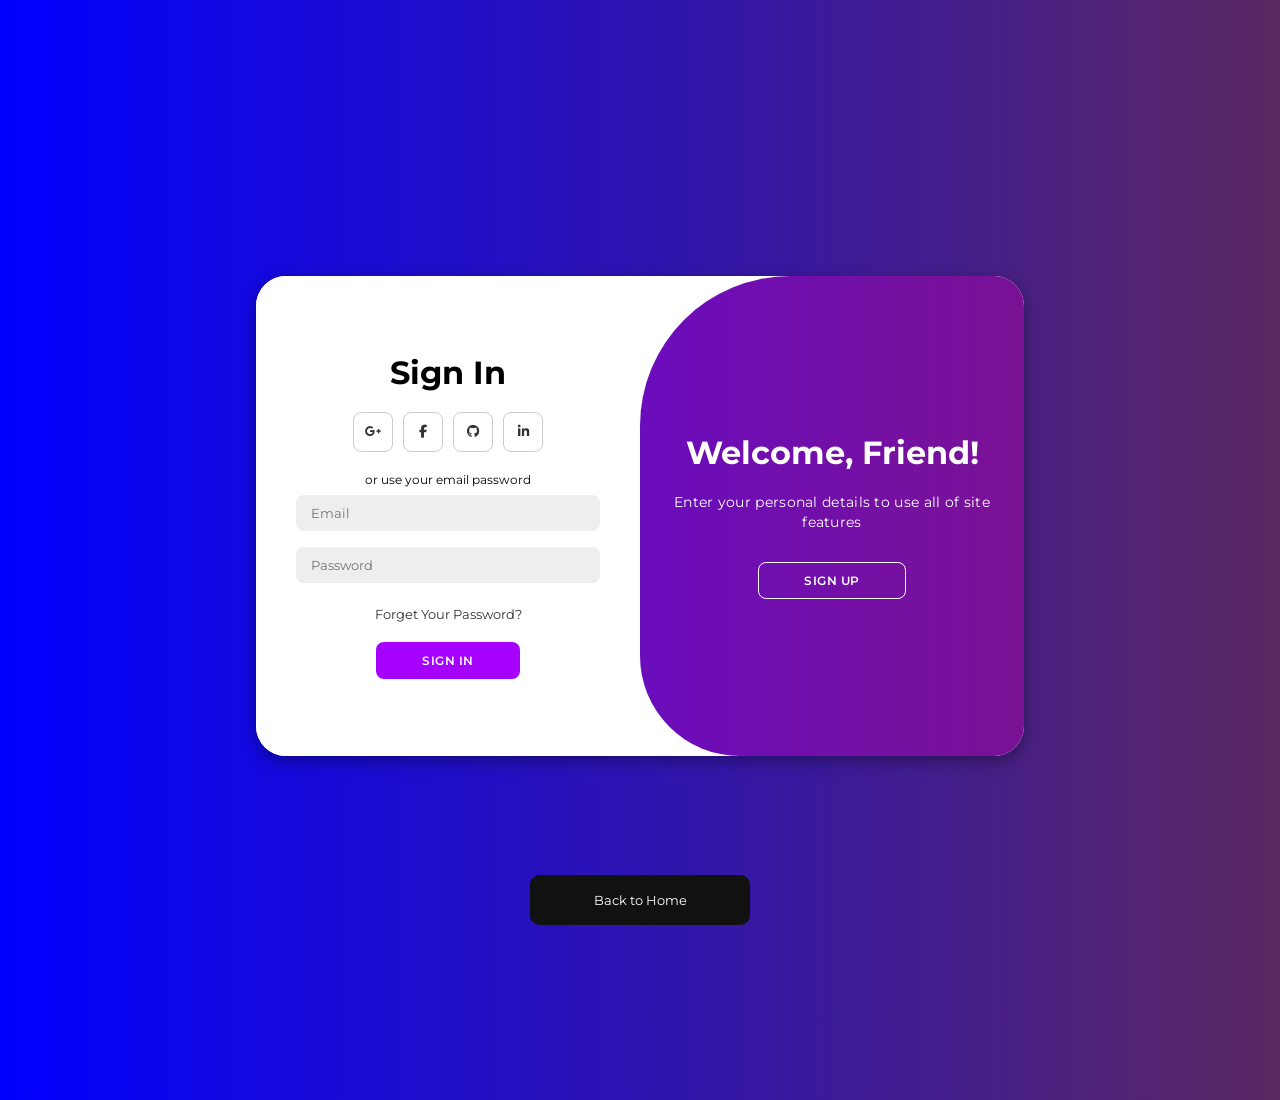
<file: login.html>
<!DOCTYPE html>
<html lang="en">

<head>
    <meta charset="UTF-8">
    <meta name="viewport" content="width=device-width, initial-scale=1.0">
    <link rel="stylesheet" href="https://cdnjs.cloudflare.com/ajax/libs/font-awesome/6.4.2/css/all.min.css">
    <link rel="stylesheet" href="Login page/style.css">
    <title> Login Page</title>
    <link rel="icon" type="image/png" href="images/icon.png">
</head>

<body style="background-image: linear-gradient(to right, blue,rgb(91, 40, 98)); margin-top: 200px;">

    <div class="container" id="container">
        <div class="form-container sign-up">
            <form>
                <h1>Create Account</h1>
                <div class="social-icons">
                    <a href="#" class="icon"><i class="fa-brands fa-google-plus-g"></i></a>
                    <a href="#" class="icon"><i class="fa-brands fa-facebook-f"></i></a>
                    <a href="#" class="icon"><i class="fa-brands fa-github"></i></a>
                    <a href="#" class="icon"><i class="fa-brands fa-linkedin-in"></i></a>
                </div>
                <span>or use your email for registeration</span>
                <input type="text" placeholder="Name">
                <input type="email" placeholder="Email">
                <input type="password" placeholder="Password">
                <button>Sign Up</button>
            </form>
        </div>
        <div class="form-container sign-in">
            <form>
                <h1>Sign In</h1>
                <div class="social-icons">
                    <a href="#" class="icon"><i class="fa-brands fa-google-plus-g"></i></a>
                    <a href="#" class="icon"><i class="fa-brands fa-facebook-f"></i></a>
                    <a href="#" class="icon"><i class="fa-brands fa-github"></i></a>
                    <a href="#" class="icon"><i class="fa-brands fa-linkedin-in"></i></a>
                </div>
                <span>or use your email password</span>
                <input type="email" placeholder="Email">
                <input type="password" placeholder="Password">
                <a href="#">Forget Your Password?</a>
                <button>Sign In</button>
            </form>
        </div>
        <div class="toggle-container">
            <div class="toggle">
                <div class="toggle-panel toggle-left">
                    <h1>Welcome Back!</h1>
                    <p>Enter your personal details to use all of site features</p>
                    <button class="hidden" id="login">Sign In</button>
                </div>
                <div class="toggle-panel toggle-right">
                    <h1>Welcome, Friend!</h1>
                    <p>Enter your personal details to use all of site features</p>
                    <button class="hidden" id="register">Sign Up</button>
                </div>
            </div>
        </div>
    </div>


    <script src="Login page/script.js"></script>
<br>
    <section style="margin:100px;">
        <style>
     


.glow-on-hover {
    width: 220px;
    height: 50px;
    border: none;
    outline: none;
    color: #fff;
    background: #111;
    cursor: pointer;
    position: relative;
    z-index: 0;
    border-radius: 10px;
}

.glow-on-hover:before {
    content: '';
    background: linear-gradient(45deg, #ff0000, #ff7300, #fffb00, #48ff00, #00ffd5, #002bff, #7a00ff, #ff00c8, #ff0000);
    position: absolute;
    top: -2px;
    left:-2px;
    background-size: 400%;
    z-index: -1;
    filter: blur(5px);
    width: calc(100% + 4px);
    height: calc(100% + 4px);
    animation: glowing 20s linear infinite;
    opacity: 0;
    transition: opacity .3s ease-in-out;
    border-radius: 10px;
}

.glow-on-hover:active {
    color: #000
}

.glow-on-hover:active:after {
    background: transparent;
}

.glow-on-hover:hover:before {
    opacity: 1;
}

.glow-on-hover:after {
    z-index: -1;
    content: '';
    position: absolute;
    width: 100%;
    height: 100%;
    background: #111;
    left: 0;
    top: 0;
    border-radius: 10px;
}

@keyframes glowing {
    0% { background-position: 0 0; }
    50% { background-position: 400% 0; }
    100% { background-position: 0 0; }
}
        </style>
        <center>
        <a href="first_page.html"><button class="glow-on-hover"> Back to Home </button></a>

        </center>
    </section>
</body>

</html>
</file>
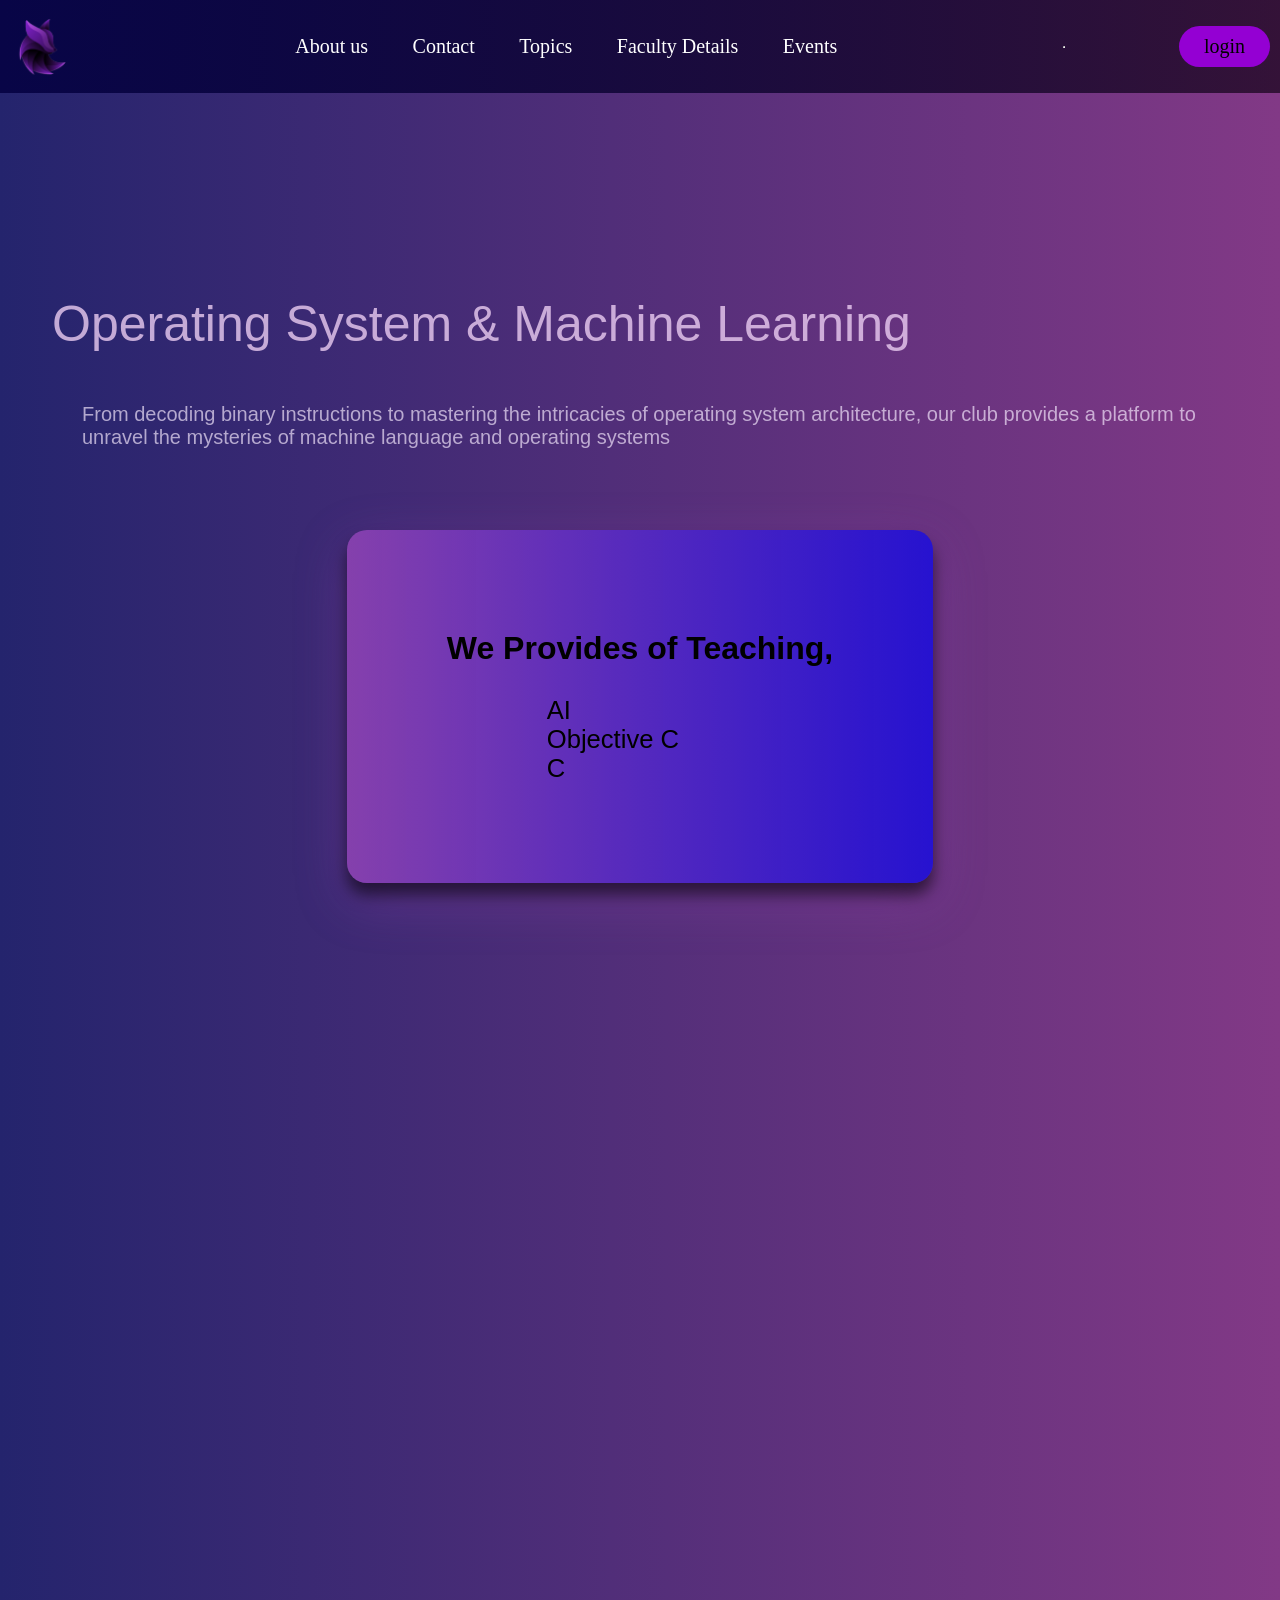
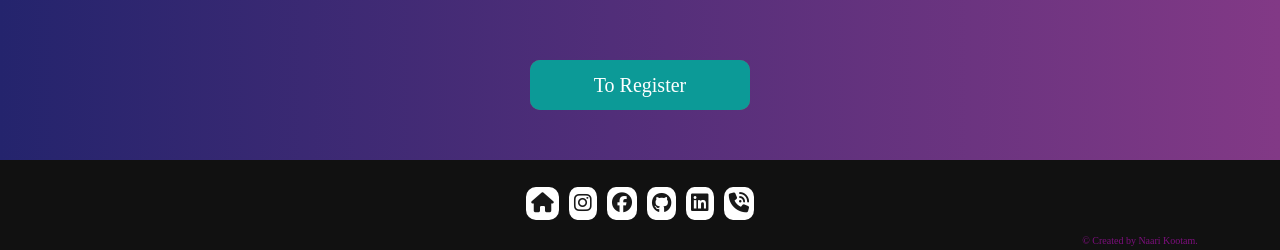
<file: ml.html>
<!DOCTYPE html>
<head>
    <meta charset="utf-8"/>
    <meta name="viewport" content="width=device-width, initial-scale=1.0">
    <meta  name="viewport" content="width=device-width"/>
    <link rel="icon" type="image/png" href="images/icon.png">
    <title>Operating System &  Machine Learning</title>


        <link href="https://unpkg.com/aos@2.3.1/dist/aos.css" rel="stylesheet">
        <link rel="stylesheet" href="style.css">
        <link rel="stylesheet" href="https://cdnjs.cloudflare.com/ajax/libs/font-awesome/6.5.1/css/all.min.css" integrity="sha512-DTOQO9RWCH3ppGqcWaEA1BIZOC6xxalwEsw9c2QQeAIftl+Vegovlnee1c9QX4TctnWMn13TZye+giMm8e2LwA==" crossorigin="anonymous" referrerpolicy="no-referrer" />

       
 
        <link rel="stylesheet" type="text/css" href="hackathon.css">
        <link rel="preconnect" href="https://fonts.gstatic.com" crossorigin>
        <link href="https://fonts.googleapis.com/css2?family=Protest+Revolution&display=swap" rel="stylesheet">
        <link rel="stylesheet" href="https://cdnjs.cloudflare.com/ajax/libs/font-awesome/6.5.1/css/all.min.css" integrity="sha512-DTOQO9RWCH3ppGqcWaEA1BIZOC6xxalwEsw9c2QQeAIftl+Vegovlnee1c9QX4TctnWMn13TZye+giMm8e2LwA==" crossorigin="anonymous" referrerpolicy="no-referrer" />


        <style>
            img{
                
                border-radius: 5px ;
           
                width: 151px;
                vertical-align: middle;
                width: 151px;
                height: 151px;
                border-radius: 50%;
            }
            #box:hover{
                box-shadow: 0 12px 16px 0 rgba(0, 0, 0, 0.582),0 17px 50px 0 rgba(144, 66, 180, 0.371);
            }
            #box{
        
                width: 250px;
                height: 350px;
                margin: 20px;
                
            }
            .flip-card {
      background-color: transparent;
      border-radius:5px;
      border-radius: 50%;
      width: 151px;
      height: 151px;
      perspective: 1000px;
    }
    
    .flip-card-inner {
      position: relative;
      border-radius:5px;
      border-radius: 50%;
      width: 100%;
      height: 100%;
      text-align: center;
      transition: transform 0.9s;
      transform-style: preserve-3d;
      box-shadow: 0 4px 8px 0 rgba(0,0,0,0.2);
    }
    
    .flip-card:hover .flip-card-inner {
      transform: rotateY(180deg);
      border-radius:5px;
      border-radius: 50%;
    }
    
    .flip-card-front, .flip-card-back {
      position: absolute;
      width: 100%;
      height: 100%;
      border-radius:5px;
      border-radius: 50%;
      -webkit-backface-visibility: hidden;
      backface-visibility: hidden;
    }
    
    .flip-card-front {
      background-color: #bbb;
      color: black;
      border-radius:5px;
      border-radius: 50%;
    }
    
    .flip-card-back {
      background-color:rgba(20, 23, 220, 0.344);
      color: rgb(208, 220, 239);
      border-radius:5px;
      border-radius: 50%;
      transform: rotateY(180deg);
    }
           </style>
</head>


<body style="background-image: linear-gradient(to left,rgb(130, 57, 134),rgb(36, 36, 109)); font-family: 'Segoe UI', Tahoma, Geneva, Verdana, sans-serif;">
    
  <header  style="background-image: linear-gradient(to right,rgb(8, 5, 71) ,rgba(23, 4, 27, 0.729));">
    <link rel="stylesheet" type="text/css" href="hackathon.css">
      <img class="logo" src="images/IMG_20240211_211156_adobe_express.png" alt="logo" width="100"></img>
      <nav>
          <ul class="nav">
              <li><a href="first_page.html">About us</a></li>
              <li><a href="contect.html">Contact</a></li>
              <li><a href="topics.html">Topics</a></li>
              <li><a href="faultydetail.html">Faculty Details</a></li>
              <li><a href="#">Events</a></li>
          </ul>
      </nav>
    <div style="position: absolute; right: 10px;">
      <a class="btn" href="login.html"><button>login</button></a>
    </div> 
  <hr>
  <br>
</header>

  <center>
      <div style="font-size: 50px; color: rgba(235, 205, 241, 0.797); margin: 50px;  margin-top: 200px;">

        <table>
          <tr>
          <td style="margin-right:inherit;">
          <p style="font-size: 50px; color: rgba(235, 205, 241, 0.797);">
            Operating System &  Machine Learning
          </p>
          <p style="margin: 30px; font-size: 20px; display: inline-block; color: rgba(247, 235, 255, 0.661) ;margin-top: 50px; margin-bottom: 30px;"> From decoding binary instructions to mastering the intricacies of operating system architecture, our club provides a platform to unravel the mysteries of machine language and operating systems
          </p>
          </td>
          </tr>
      </table>  

       
      </div>
  </center>

    <center>
    <div class="main-cointain" aos="fade-up" style="display: inline-block; ">
    <div  class="container activities-photo1" data-aos="fade-right" data-aos-duration="2000" data-aos-delay="200"  style=" box-shadow: 0 12px 16px 0 rgba(0, 0, 0, 0.582),0 17px 50px 0 rgba(144, 66, 180, 0.371); padding: 100px;margin: 200px;margin-top:-1px; background-image: linear-gradient(to right, rgba(160, 73, 194, 0.731),rgba(0, 0, 255, 0.633)); display: inline-block; border-radius: 20px;">
        <h1>
            We Provides of Teaching,
        </h1>
        
        <p style="font-size: 2vw; text-align: left; margin-left: 100px;">
            <br> AI
            <br> Objective C
            <br> C 
  
        </p>


    </div>

    <div class="container activities-photo3" data-aos="fade-left" data-aos-duration="2000" data-aos-delay="200"  >
        <h1>
            Faculities About it,
        </h1>


      

        <div style="display:inline-block;margin: 50px; background-color: rgba(107, 66, 212, 0.657);" class="activities-photo3" data-aos="fade-left" data-aos-duration="2000" data-aos-delay="200">
            <div id="box">
                <div ><div class="flip-card">
                    <div class="flip-card-inner">
                      <div class="flip-card-front">
                        <img src="images/s7.jpg" alt="Avatar" style="width:151px;height:151px;">
                      </div>
                      <div class="flip-card-back">
                        <center>
                        <h2 style="margin-top: 40px;">Years of<br>Experience </h2>
                        </center> 
                      </div>
                    </div>
                  </div></div>
                    <div style="text-align: center;">
                        <h3><b>Faclity Name</b></h3>
                        <h5>designation <br><br></h5>
        
                    </div>
                </div>
        </div>

        
    </div>
   </div>
    </center>

    <div style="margin: 50px;">

      <style>
     


        .glow-on-hover {
            width: 220px;
            height: 50px;
            border: none;
            outline: none;
            color: #fff;
            background: #8e5d5d;
            cursor: pointer;
            position: relative;
            z-index: 0;
            border-radius: 10px;
        }
        
        .glow-on-hover:before {
            content: '';
            background: linear-gradient(45deg, #ff0000, #ff7300, #fffb00, #48ff00, #00ffd5, #002bff, #7a00ff, #ff00c8, #ff0000);
            position: absolute;
            top: -2px;
            left:-2px;
            background-size: 400%;
            z-index: -1;
            filter: blur(5px);
            width: calc(100% + 4px);
            height: calc(100% + 4px);
            animation: glowing 20s linear infinite;
            opacity: 0;
            transition: opacity .3s ease-in-out;
            border-radius: 10px;
        }
        
        .glow-on-hover:active {
            color: #383fbe
        }
        
        
        
        .glow-on-hover:hover:before {
            opacity: 1;
        }
        
        .glow-on-hover:after {
            z-index: -1;
            content: '';
            position: absolute;
            width: 100%;
            height: 100%;
            background: #0c9a97;
            left: 0;
            top: 0;
            border-radius: 10px;
        }
        
        @keyframes glowing {
            0% { background-position: 0 0; }
            50% { background-position: 400% 0; }
            100% { background-position: 0 100%; }
        }
                </style>
                <center>
                <a href="https://docs.google.com/forms/d/e/1FAIpQLSddt_kX3OP2qczI9RdVj-DSBAthaSjbprMmrknjFhDOSFOIZA/viewform?usp=sf_link" target="_blank"><button class="glow-on-hover"> To Register </button></a>
        
                </center>

    </div>
    <footer >
      <div class="icon" >
          <div class="icon-pic">
        <a href="first_page.html"><b><i class="fa fa-home"></i></b></a>
        <a href="https://www.instagram.com/msc_ss_kec?igsh=MzRlODBiNWFlZA==" ><i class="fa-brands fa-instagram"></i></a> 
        <a href="https://www.facebook.com/profile.php?id=100083061342139"><i class="fa-brands fa-facebook"></i></a>  
        <a href="https://github.com/topics/kongu-engineering-college" ><i class="fa-brands fa-github"></i></a>  
        <a href="https://www.linkedin.com/in/kec-msc-ctpg-658616244"><i class="fa-brands fa-linkedin"></i></a>  
        <a href="contect.html"><i class="fa fa-volume-control-phone"></i></a>
        </div>
      </div>
      <p style="margin-left: 1000px; " ><a href="" style="color: rgb(125, 14, 125); font-size: 10px;"> © Created by Naari Kootam.</a></p>
      </footer>
   <script src="https://unpkg.com/aos@next/dist/aos.js"></script>
   <script>
   AOS.init();
   </script>


</body>
</html>
</file>
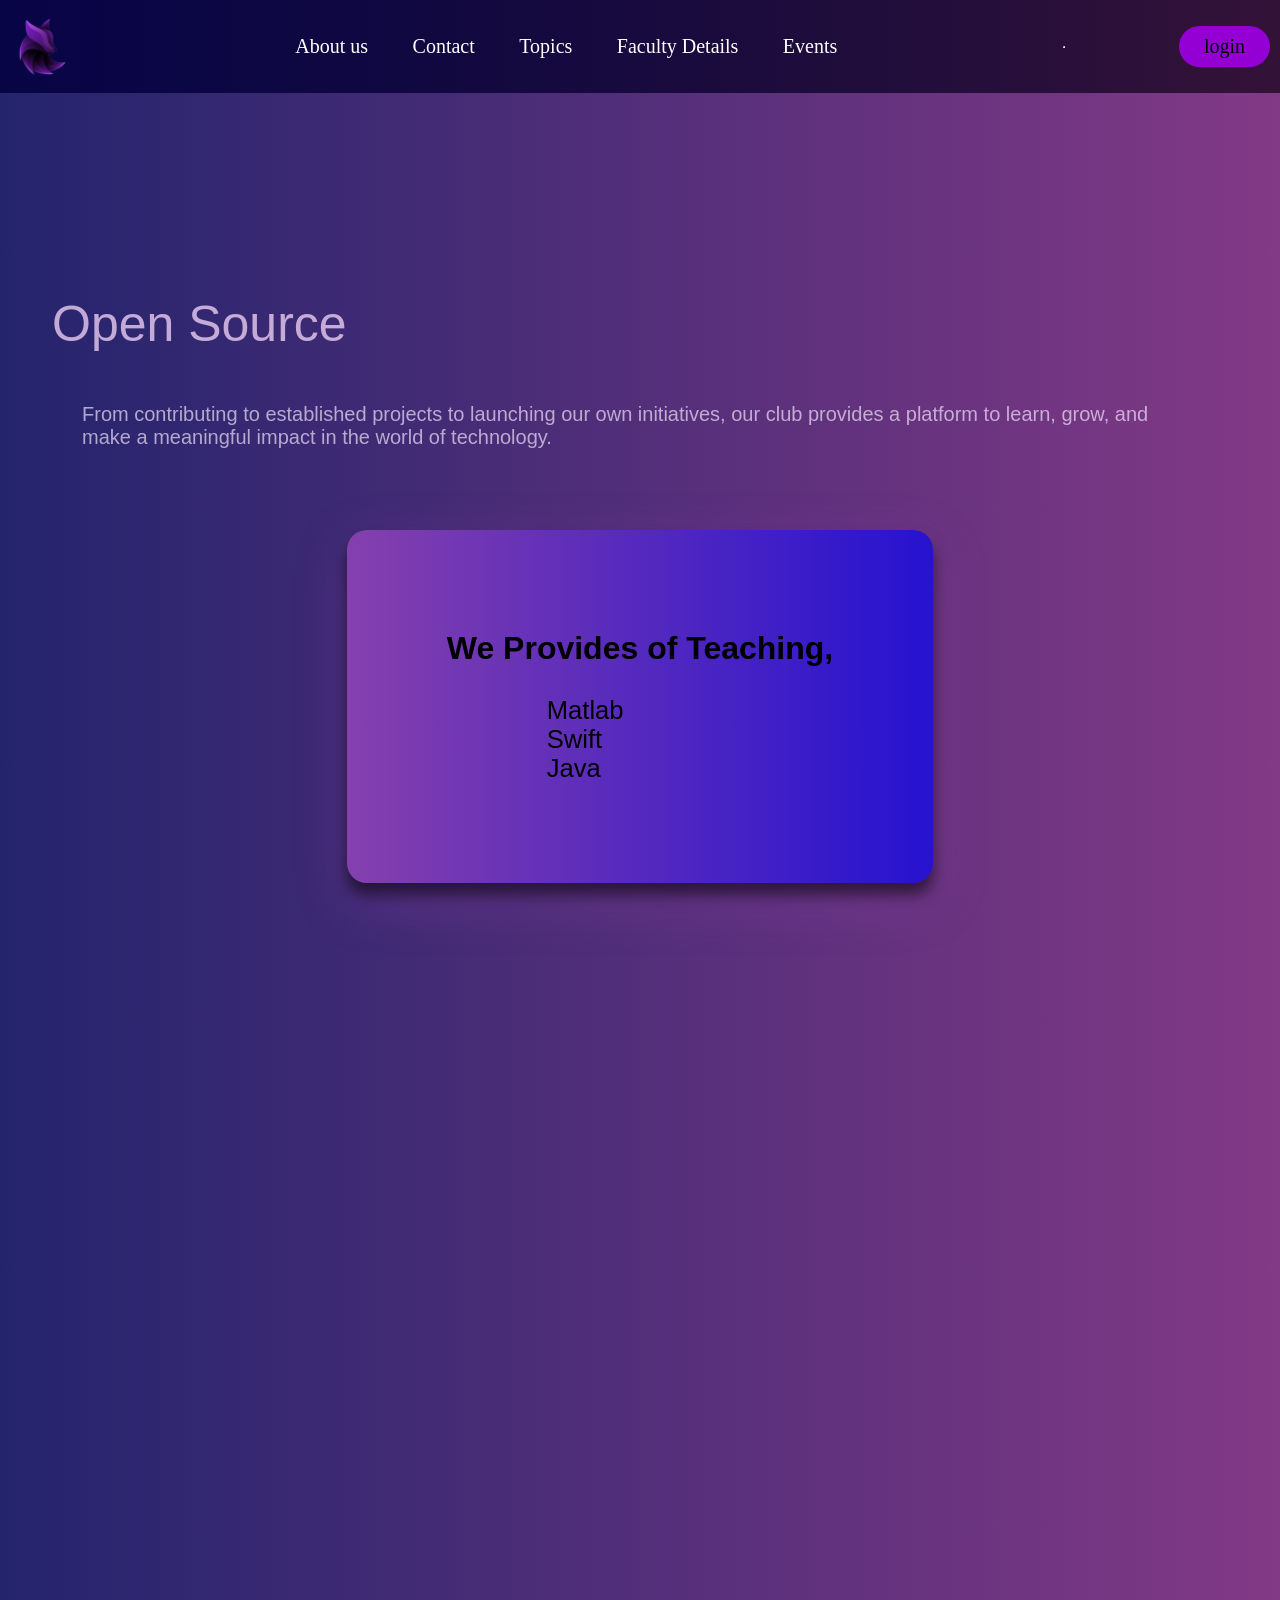
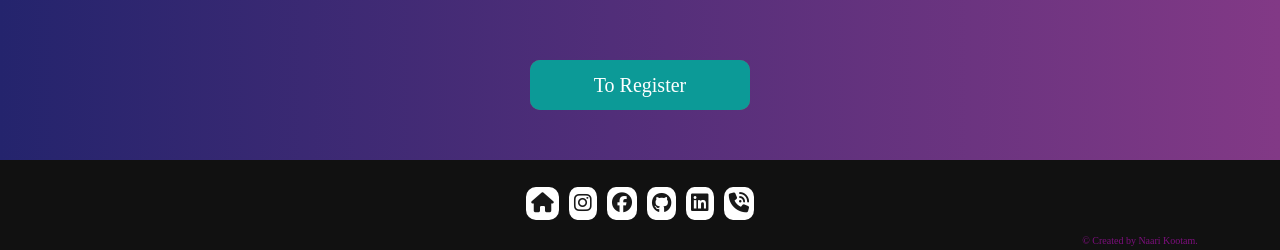
<file: openso.html>
<!DOCTYPE html>
<head>
    <meta charset="utf-8"/>
    <meta name="viewport" content="width=device-width, initial-scale=1.0">
    <meta  name="viewport" content="width=device-width"/>
    <link rel="icon" type="image/png" href="images/icon.png">
    <title>Open Source</title>


        <link href="https://unpkg.com/aos@2.3.1/dist/aos.css" rel="stylesheet">
        <link rel="stylesheet" href="style.css">
        <link rel="stylesheet" href="https://cdnjs.cloudflare.com/ajax/libs/font-awesome/6.5.1/css/all.min.css" integrity="sha512-DTOQO9RWCH3ppGqcWaEA1BIZOC6xxalwEsw9c2QQeAIftl+Vegovlnee1c9QX4TctnWMn13TZye+giMm8e2LwA==" crossorigin="anonymous" referrerpolicy="no-referrer" />

       
 
        <link rel="stylesheet" type="text/css" href="hackathon.css">
        <link rel="preconnect" href="https://fonts.gstatic.com" crossorigin>
        <link href="https://fonts.googleapis.com/css2?family=Protest+Revolution&display=swap" rel="stylesheet">
        <link rel="stylesheet" href="https://cdnjs.cloudflare.com/ajax/libs/font-awesome/6.5.1/css/all.min.css" integrity="sha512-DTOQO9RWCH3ppGqcWaEA1BIZOC6xxalwEsw9c2QQeAIftl+Vegovlnee1c9QX4TctnWMn13TZye+giMm8e2LwA==" crossorigin="anonymous" referrerpolicy="no-referrer" />


        <style>
            img{
                
                border-radius: 5px ;
           
                width: 151px;
                vertical-align: middle;
                width: 151px;
                height: 151px;
                border-radius: 50%;
            }
            #box:hover{
                box-shadow: 0 12px 16px 0 rgba(0, 0, 0, 0.582),0 17px 50px 0 rgba(144, 66, 180, 0.371);
            }
            #box{
        
                width: 250px;
                height: 350px;
                margin: 20px;
                
            }
            .flip-card {
      background-color: transparent;
      border-radius:5px;
      border-radius: 50%;
      width: 151px;
      height: 151px;
      perspective: 1000px;
    }
    
    .flip-card-inner {
      position: relative;
      border-radius:5px;
      border-radius: 50%;
      width: 100%;
      height: 100%;
      text-align: center;
      transition: transform 0.9s;
      transform-style: preserve-3d;
      box-shadow: 0 4px 8px 0 rgba(0,0,0,0.2);
    }
    
    .flip-card:hover .flip-card-inner {
      transform: rotateY(180deg);
      border-radius:5px;
      border-radius: 50%;
    }
    
    .flip-card-front, .flip-card-back {
      position: absolute;
      width: 100%;
      height: 100%;
      border-radius:5px;
      border-radius: 50%;
      -webkit-backface-visibility: hidden;
      backface-visibility: hidden;
    }
    
    .flip-card-front {
      background-color: #bbb;
      color: black;
      border-radius:5px;
      border-radius: 50%;
    }
    
    .flip-card-back {
      background-color:rgba(20, 23, 220, 0.344);
      color: rgb(208, 220, 239);
      border-radius:5px;
      border-radius: 50%;
      transform: rotateY(180deg);
    }
           </style>
</head>


<body style="background-image: linear-gradient(to left,rgb(130, 57, 134),rgb(36, 36, 109)); font-family: 'Segoe UI', Tahoma, Geneva, Verdana, sans-serif;">
    
  <header  style="background-image: linear-gradient(to right,rgb(8, 5, 71) ,rgba(23, 4, 27, 0.729));">
    <link rel="stylesheet" type="text/css" href="hackathon.css">
      <img class="logo" src="images/IMG_20240211_211156_adobe_express.png" alt="logo" width="100"></img>
      <nav>
          <ul class="nav">
              <li><a href="first_page.html">About us</a></li>
              <li><a href="contect.html">Contact</a></li>
              <li><a href="topics.html">Topics</a></li>
              <li><a href="faultydetail.html">Faculty Details</a></li>
              <li><a href="#">Events</a></li>
          </ul>
      </nav>
    <div style="position: absolute; right: 10px;">
      <a class="btn" href="login.html"><button>login</button></a>
    </div> 
  <hr>
  <br>
</header>

  <center>
      <div style="font-size: 50px; color: rgba(235, 205, 241, 0.797); margin: 50px;  margin-top: 200px;">

        <table>
          <tr>
          <td style="margin-right:inherit;">
          <p style="font-size: 50px; color: rgba(235, 205, 241, 0.797);">
            Open Source
          </p>
          <p style="margin: 30px; font-size: 20px; display: inline-block; color: rgba(247, 235, 255, 0.661) ;margin-top: 50px; margin-bottom: 30px;">From contributing to established projects to launching our own initiatives, our club provides a platform to learn, grow, and make a meaningful impact in the world of technology.
          </p>
          </td>
          </tr>
      </table>  

       
      </div>
  </center>

    <center>
    <div class="main-cointain" aos="fade-up" style="display: inline-block; ">
    <div  class="container activities-photo1" data-aos="fade-right" data-aos-duration="2000" data-aos-delay="200"  style=" box-shadow: 0 12px 16px 0 rgba(0, 0, 0, 0.582),0 17px 50px 0 rgba(144, 66, 180, 0.371); padding: 100px;margin: 200px;margin-top:-1px; background-image: linear-gradient(to right, rgba(160, 73, 194, 0.731),rgba(0, 0, 255, 0.633)); display: inline-block; border-radius: 20px;">
        <h1>
            We Provides of Teaching,
        </h1>
        
        <p style="font-size: 2vw; text-align: left; margin-left: 100px;">
            <br> Matlab
            <br> Swift

            <br> Java 
        </p>


    </div>

    <div class="container activities-photo3" data-aos="fade-left" data-aos-duration="2000" data-aos-delay="200"  >
        <h1>
            Faculities About it,
        </h1>


      

        <div style="display:inline-block;margin: 50px; background-color: rgba(107, 66, 212, 0.657);" class="activities-photo3" data-aos="fade-left" data-aos-duration="2000" data-aos-delay="200">
            <div id="box">
                <div ><div class="flip-card">
                    <div class="flip-card-inner">
                      <div class="flip-card-front">
                        <img src="images/s7.jpg" alt="Avatar" style="width:151px;height:151px;">
                      </div>
                      <div class="flip-card-back">
                        <center>
                        <h2 style="margin-top: 40px;">Years of<br>Experience </h2>
                        </center> 
                      </div>
                    </div>
                  </div></div>
                    <div style="text-align: center;">
                        <h3><b>Faclity Name</b></h3>
                        <h5>designation <br><br></h5>
        
                    </div>
                </div>
        </div>

        
    </div>
   </div>
    </center>

    <div style="margin: 50px;">

      <style>
     


        .glow-on-hover {
            width: 220px;
            height: 50px;
            border: none;
            outline: none;
            color: #fff;
            background: #8e5d5d;
            cursor: pointer;
            position: relative;
            z-index: 0;
            border-radius: 10px;
        }
        
        .glow-on-hover:before {
            content: '';
            background: linear-gradient(45deg, #ff0000, #ff7300, #fffb00, #48ff00, #00ffd5, #002bff, #7a00ff, #ff00c8, #ff0000);
            position: absolute;
            top: -2px;
            left:-2px;
            background-size: 400%;
            z-index: -1;
            filter: blur(5px);
            width: calc(100% + 4px);
            height: calc(100% + 4px);
            animation: glowing 20s linear infinite;
            opacity: 0;
            transition: opacity .3s ease-in-out;
            border-radius: 10px;
        }
        
        .glow-on-hover:active {
            color: #383fbe
        }
        
        
        
        .glow-on-hover:hover:before {
            opacity: 1;
        }
        
        .glow-on-hover:after {
            z-index: -1;
            content: '';
            position: absolute;
            width: 100%;
            height: 100%;
            background: #0c9a97;
            left: 0;
            top: 0;
            border-radius: 10px;
        }
        
        @keyframes glowing {
            0% { background-position: 0 0; }
            50% { background-position: 400% 0; }
            100% { background-position: 0 100%; }
        }
                </style>
                <center>
                <a href="https://docs.google.com/forms/d/e/1FAIpQLSddt_kX3OP2qczI9RdVj-DSBAthaSjbprMmrknjFhDOSFOIZA/viewform?usp=sf_link" target="_blank"><button class="glow-on-hover"> To Register </button></a>
        
                </center>

    </div>
    <footer >
      <div class="icon" >
          <div class="icon-pic">
        <a href="first_page.html"><b><i class="fa fa-home"></i></b></a>
        <a href="https://www.instagram.com/msc_ss_kec?igsh=MzRlODBiNWFlZA==" ><i class="fa-brands fa-instagram"></i></a> 
        <a href="https://www.facebook.com/profile.php?id=100083061342139"><i class="fa-brands fa-facebook"></i></a>  
        <a href="https://github.com/topics/kongu-engineering-college" ><i class="fa-brands fa-github"></i></a>  
        <a href="https://www.linkedin.com/in/kec-msc-ctpg-658616244"><i class="fa-brands fa-linkedin"></i></a>  
        <a href="contect.html"><i class="fa fa-volume-control-phone"></i></a>
        </div>
      </div>
      <p style="margin-left: 1000px; " ><a href="" style="color: rgb(125, 14, 125); font-size: 10px;"> © Created by Naari Kootam.</a></p>
      </footer>
   <script src="https://unpkg.com/aos@next/dist/aos.js"></script>
   <script>
   AOS.init();
   </script>


</body>
</html>
</file>
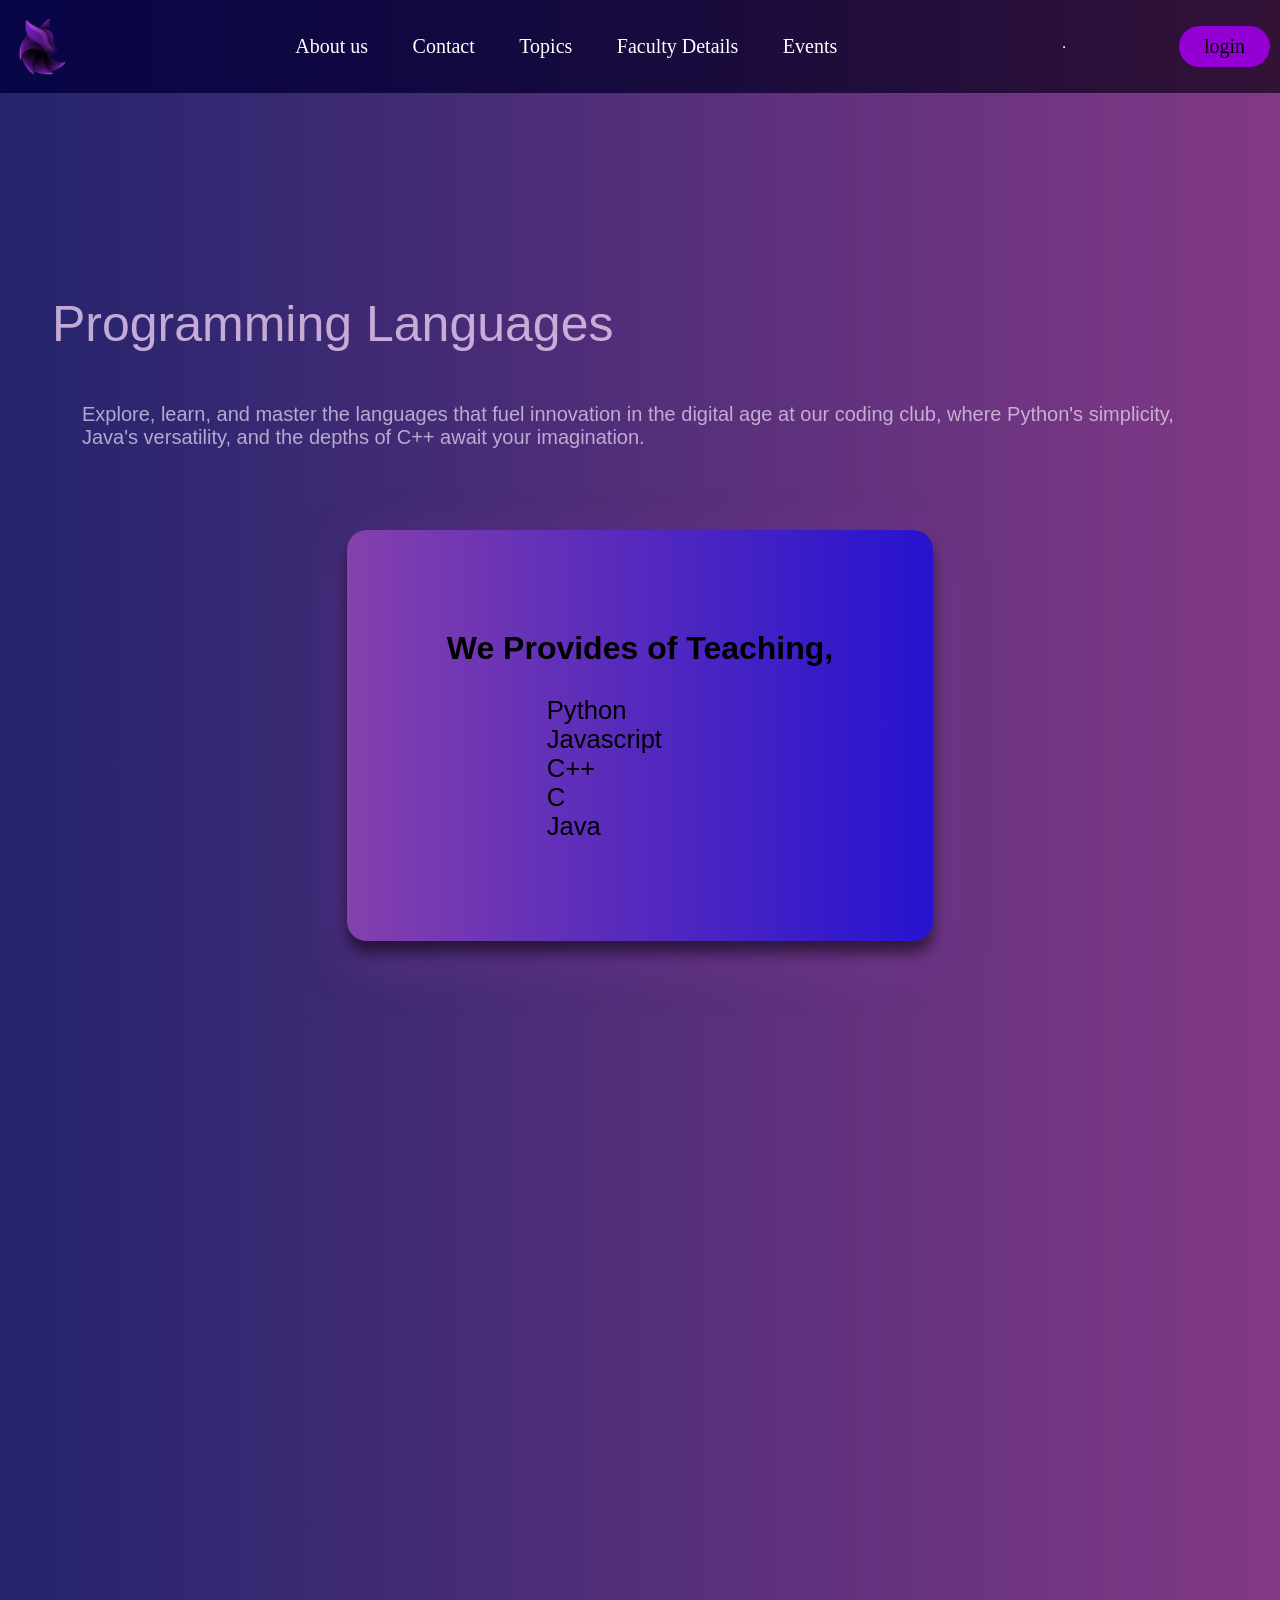
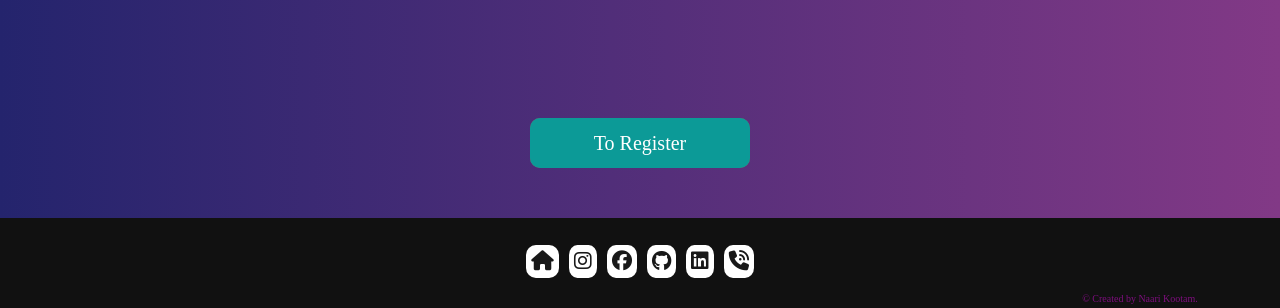
<file: pl.html>
<!DOCTYPE html>
<head>
    <meta charset="utf-8"/>
    <meta name="viewport" content="width=device-width, initial-scale=1.0">
    <meta  name="viewport" content="width=device-width"/>
    <link rel="icon" type="image/png" href="images/icon.png">
    <title>Programming Languages</title>


        <link href="https://unpkg.com/aos@2.3.1/dist/aos.css" rel="stylesheet">
        <link rel="stylesheet" href="style.css">
        <link rel="stylesheet" href="https://cdnjs.cloudflare.com/ajax/libs/font-awesome/6.5.1/css/all.min.css" integrity="sha512-DTOQO9RWCH3ppGqcWaEA1BIZOC6xxalwEsw9c2QQeAIftl+Vegovlnee1c9QX4TctnWMn13TZye+giMm8e2LwA==" crossorigin="anonymous" referrerpolicy="no-referrer" />

       
 
        <link rel="stylesheet" type="text/css" href="hackathon.css">
        <link rel="preconnect" href="https://fonts.gstatic.com" crossorigin>
        <link href="https://fonts.googleapis.com/css2?family=Protest+Revolution&display=swap" rel="stylesheet">
        <link rel="stylesheet" href="https://cdnjs.cloudflare.com/ajax/libs/font-awesome/6.5.1/css/all.min.css" integrity="sha512-DTOQO9RWCH3ppGqcWaEA1BIZOC6xxalwEsw9c2QQeAIftl+Vegovlnee1c9QX4TctnWMn13TZye+giMm8e2LwA==" crossorigin="anonymous" referrerpolicy="no-referrer" />


        <style>
            img{
                
                border-radius: 5px ;
           
                width: 151px;
                vertical-align: middle;
                width: 151px;
                height: 151px;
                border-radius: 50%;
            }
            #box:hover{
                box-shadow: 0 12px 16px 0 rgba(0, 0, 0, 0.582),0 17px 50px 0 rgba(144, 66, 180, 0.371);
            }
            #box{
        
                width: 250px;
                height: 350px;
                margin: 20px;
                
            }
            .flip-card {
      background-color: transparent;
      border-radius:5px;
      border-radius: 50%;
      width: 151px;
      height: 151px;
      perspective: 1000px;
    }
    
    .flip-card-inner {
      position: relative;
      border-radius:5px;
      border-radius: 50%;
      width: 100%;
      height: 100%;
      text-align: center;
      transition: transform 0.9s;
      transform-style: preserve-3d;
      box-shadow: 0 4px 8px 0 rgba(0,0,0,0.2);
    }
    
    .flip-card:hover .flip-card-inner {
      transform: rotateY(180deg);
      border-radius:5px;
      border-radius: 50%;
    }
    
    .flip-card-front, .flip-card-back {
      position: absolute;
      width: 100%;
      height: 100%;
      border-radius:5px;
      border-radius: 50%;
      -webkit-backface-visibility: hidden;
      backface-visibility: hidden;
    }
    
    .flip-card-front {
      background-color: #bbb;
      color: black;
      border-radius:5px;
      border-radius: 50%;
    }
    
    .flip-card-back {
      background-color:rgba(20, 23, 220, 0.344);
      color: rgb(208, 220, 239);
      border-radius:5px;
      border-radius: 50%;
      transform: rotateY(180deg);
    }
           </style>
</head>


<body style="background-image: linear-gradient(to left,rgb(130, 57, 134),rgb(36, 36, 109)); font-family: 'Segoe UI', Tahoma, Geneva, Verdana, sans-serif;">
    
  <header  style="background-image: linear-gradient(to right,rgb(8, 5, 71) ,rgba(23, 4, 27, 0.729));">
    <link rel="stylesheet" type="text/css" href="hackathon.css">
      <img class="logo" src="images/IMG_20240211_211156_adobe_express.png" alt="logo" width="100"></img>
      <nav>
          <ul class="nav">
              <li><a href="first_page.html">About us</a></li>
              <li><a href="contect.html">Contact</a></li>
              <li><a href="topics.html">Topics</a></li>
              <li><a href="faultydetail.html">Faculty Details</a></li>
              <li><a href="#">Events</a></li>
          </ul>
      </nav>
    <div style="position: absolute; right: 10px;">
      <a class="btn" href="login.html"><button>login</button></a>
    </div> 
  <hr>
  <br>
</header>

  <center>
      <div style="font-size: 50px; color: rgba(235, 205, 241, 0.797); margin: 50px;  margin-top: 200px;">

        <table>
          <tr>
          <td style="margin-right:inherit;">
          <p style="font-size: 50px; color: rgba(235, 205, 241, 0.797);">
            Programming Languages
          </p>
          <p style="margin: 30px; font-size: 20px; display: inline-block; color: rgba(247, 235, 255, 0.661) ;margin-top: 50px; margin-bottom: 30px;"> Explore, learn, and master the languages that fuel innovation in the digital age at our coding club, where Python's simplicity, Java's versatility, and the depths of C++ await your imagination.</p>
          </td>
          </tr>
      </table>  

       
      </div>
  </center>

    <center>
    <div class="main-cointain" aos="fade-up" style="display: inline-block; ">
    <div  class="container activities-photo1" data-aos="fade-right" data-aos-duration="2000" data-aos-delay="200"  style=" box-shadow: 0 12px 16px 0 rgba(0, 0, 0, 0.582),0 17px 50px 0 rgba(144, 66, 180, 0.371); padding: 100px;margin: 200px;margin-top:-1px; background-image: linear-gradient(to right, rgba(160, 73, 194, 0.731),rgba(0, 0, 255, 0.633)); display: inline-block; border-radius: 20px;">
        <h1>
            We Provides of Teaching,
        </h1>
        
        <p style="font-size: 2vw; text-align: left; margin-left: 100px;">
            <br> Python 
            <br> Javascript 
            <br> C++ 
            <br> C 
            <br> Java 
        </p>


    </div>

    <div class="container activities-photo3" data-aos="fade-left" data-aos-duration="2000" data-aos-delay="200"  >
        <h1>
            Faculities About it,
        </h1>


      

        <div style="display:inline-block;margin: 50px; background-color: rgba(107, 66, 212, 0.657);" class="activities-photo3" data-aos="fade-left" data-aos-duration="2000" data-aos-delay="200">
            <div id="box">
                <div ><div class="flip-card">
                    <div class="flip-card-inner">
                      <div class="flip-card-front">
                        <img src="images/s7.jpg" alt="Avatar" style="width:151px;height:151px;">
                      </div>
                      <div class="flip-card-back">
                        <center>
                        <h2 style="margin-top: 40px;">Years of<br>Experience </h2>
                        </center> 
                      </div>
                    </div>
                  </div></div>
                    <div style="text-align: center;">
                        <h3><b>Faclity Name</b></h3>
                        <h5>designation <br><br></h5>
        
                    </div>
                </div>
        </div>

        
    </div>
   </div>
    </center>

    <div style="margin: 50px;">

      <style>
     


        .glow-on-hover {
            width: 220px;
            height: 50px;
            border: none;
            outline: none;
            color: #fff;
            background: #8e5d5d;
            cursor: pointer;
            position: relative;
            z-index: 0;
            border-radius: 10px;
        }
        
        .glow-on-hover:before {
            content: '';
            background: linear-gradient(45deg, #ff0000, #ff7300, #fffb00, #48ff00, #00ffd5, #002bff, #7a00ff, #ff00c8, #ff0000);
            position: absolute;
            top: -2px;
            left:-2px;
            background-size: 400%;
            z-index: -1;
            filter: blur(5px);
            width: calc(100% + 4px);
            height: calc(100% + 4px);
            animation: glowing 20s linear infinite;
            opacity: 0;
            transition: opacity .3s ease-in-out;
            border-radius: 10px;
        }
        
        .glow-on-hover:active {
            color: #383fbe
        }
        
        
        
        .glow-on-hover:hover:before {
            opacity: 1;
        }
        
        .glow-on-hover:after {
            z-index: -1;
            content: '';
            position: absolute;
            width: 100%;
            height: 100%;
            background: #0c9a97;
            left: 0;
            top: 0;
            border-radius: 10px;
        }
        
        @keyframes glowing {
            0% { background-position: 0 0; }
            50% { background-position: 400% 0; }
            100% { background-position: 0 100%; }
        }
                </style>
                <center>
                <a href="https://docs.google.com/forms/d/e/1FAIpQLSddt_kX3OP2qczI9RdVj-DSBAthaSjbprMmrknjFhDOSFOIZA/viewform?usp=sf_link" target="_blank"><button class="glow-on-hover"> To Register </button></a>
        
                </center>

    </div>
    <footer >
      <div class="icon" >
          <div class="icon-pic">
        <a href="first_page.html"><b><i class="fa fa-home"></i></b></a>
        <a href="https://www.instagram.com/msc_ss_kec?igsh=MzRlODBiNWFlZA==" ><i class="fa-brands fa-instagram"></i></a> 
        <a href="https://www.facebook.com/profile.php?id=100083061342139"><i class="fa-brands fa-facebook"></i></a>  
        <a href="https://github.com/topics/kongu-engineering-college" ><i class="fa-brands fa-github"></i></a>  
        <a href="https://www.linkedin.com/in/kec-msc-ctpg-658616244"><i class="fa-brands fa-linkedin"></i></a>  
        <a href="contect.html"><i class="fa fa-volume-control-phone"></i></a>
        </div>
      </div>
      <p style="margin-left: 1000px; " ><a href="" style="color: rgb(125, 14, 125); font-size: 10px;"> © Created by Naari Kootam.</a></p>
      </footer>
   <script src="https://unpkg.com/aos@next/dist/aos.js"></script>
   <script>
   AOS.init();
   </script>


</body>
</html>
</file>
<file: style.css>
*{
    margin: 0;
    padding: 0;
    box-sizing: border-box;
}
footer{
    text-align: center;
  padding: 2px;
  background-color: #111;
  color: white;
}
.icon{
    width: 100%;
    padding: 20px 10px 5px;
}
    
.icon-pic{
display: flex;
 justify-content: center;
}

.icon-pic a{
    text-decoration: none;
    padding: 5px;
    background-color: white;
    margin: 5px;
    border-radius: 30%;
}
.icon-pic a i{
    font-size: 1em;
    color: black;
    opacity: 0.9;
}
.icon-pic a:hover{
    background-color:darkviolet;
    transition: 0.5s;
}
.links{
color: rgb(109, 58, 58);
}
.nav-bar{
    margin-right: 1200px;
}
</file>
<file: hackathon.css>
* {
    box-sizing: border-box;
    margin: 0;
    padding: 0;
  }
  li,
  a,
  button {
    font-family: "Segoe UI";
    font-weight: 500;
    font-size: 20px;
    color: rgb(255, 255, 255);
    text-decoration: none;
  }
  header {
    display: flex;
    justify-content: space-between;
    align-items: center;
    padding: 15px 10px;
    background: linear-gradient(to left,rgb(18, 6, 18), rgb(16, 2, 20));
  }
  .logo {
    cursor: pointer;
    width: 60px;
    height: 60px;

   
    display: inline;
  }
  #logod{
    padding: 10px;
    display: inline;


  }
  .nav {
    list-style: none;
    right: 20px;
  }
  .nav li {
    display: inline-flex;
    padding: 20px;
  }
  .nav a {
    transition: all 0.4s ease 0s;
  }
  .nav a:hover {
    color: darkviolet;
    font-size: 25px;
  }
  button {
    border: none;
    border-radius: 50px;
    background-color: darkviolet;
    padding: 9px 25px;
    cursor: pointer;
    transition: all 0.4s ease 0s;
    color: #000000;
  }
  button:hover {
    background-color: white;
    color: #000000;
  }
  .logo2 {
    text-align: center;
    width: 150px;
    height: 150px;
  }
  .logo2 {
    position: absolute;
    transform: translate(150px, 120px);
    align-items: center;
    padding-left: 150px;
  }
</file>
<file: navigation.css>
.nav-container{
    display: inline-flex;
    flex-direction: column;
  
    background-color:rgba(169, 53, 169, 0.611);
    color: rgb(85, 68, 123);
    padding-bottom: 30px;
    padding-top:030px ;
    position: fixed;
    margin-top: 200px;
    top: 0; 
   right: 20px;
    padding-right: 10px;
    padding-left:10px ;
    border: solid;
    border-radius: 20px;
  z-index: 4;
    

}
.nav-container a:hover{
  color:rgb(70, 0, 211);
  transition: 0.5s;
}
</file>
<file: Login page/style.css>
@import url('https://fonts.googleapis.com/css2?family=Montserrat:wght@300;400;500;600;700&display=swap');

*{
    margin: 0;
    padding: 0;
    box-sizing: border-box;
    font-family: 'Montserrat', sans-serif;
}

body{
    background-color: #aebdee;
    background: linear-gradient(to right, #e2e2e2, #c9d6ff);
    display: flex;
    align-items: center;
    justify-content: center;
    flex-direction: column;
    height: 100vh;
}

.container{
    background-color: #fff;
    border-radius: 30px;
    box-shadow: 0 5px 15px rgba(0, 0, 0, 0.35);
    position: relative;
    overflow: hidden;
    width: 768px;
    max-width: 100%;
    min-height: 480px;
}

.container p{
    font-size: 14px;
    line-height: 20px;
    letter-spacing: 0.3px;
    margin: 20px 0;
}

.container span{
    font-size: 12px;
}

.container a{
    color: #333;
    font-size: 13px;
    text-decoration: none;
    margin: 15px 0 10px;
}

.container button{
    background-color: rgb(166, 0, 255);
    color: #fff;
    font-size: 12px;
    padding: 10px 45px;
    border: 1px solid transparent;
    border-radius: 8px;
    font-weight: 600;
    letter-spacing: 0.5px;
    text-transform: uppercase;
    margin-top: 10px;
    cursor: pointer;
}

.container button.hidden{
    background-color: transparent;
    border-color: #fff;
}

.container form{
    background-color: #fff;
    display: flex;
    align-items: center;
    justify-content: center;
    flex-direction: column;
    padding: 0 40px;
    height: 100%;
}

.container input{
    background-color: #eee;
    border: none;
    margin: 8px 0;
    padding: 10px 15px;
    font-size: 13px;
    border-radius: 8px;
    width: 100%;
    outline: none;
}

.form-container{
    position: absolute;
    top: 0;
    height: 100%;
    transition: all 0.6s ease-in-out;
}

.sign-in{
    left: 0;
    width: 50%;
    z-index: 2;
}

.container.active .sign-in{
    transform: translateX(100%);
}

.sign-up{
    left: 0;
    width: 50%;
    opacity: 0;
    z-index: 1;
}

.container.active .sign-up{
    transform: translateX(100%);
    opacity: 1;
    z-index: 5;
    animation: move 0.6s;
}

@keyframes move{
    0%, 49.99%{
        opacity: 0;
        z-index: 1;
    }
    50%, 100%{
        opacity: 1;
        z-index: 5;
    }
}

.social-icons{
    margin: 20px 0;
}

.social-icons a{
    border: 1px solid #ccc;
    border-radius: 20%;
    display: inline-flex;
    justify-content: center;
    align-items: center;
    margin: 0 3px;
    width: 40px;
    height: 40px;
}

.toggle-container{
    position: absolute;
    top: 0;
    left: 50%;
    width: 50%;
    height: 100%;
    overflow: hidden;
    transition: all 0.6s ease-in-out;
    border-radius: 150px 0 0 100px;
    z-index: 1000;
}

.container.active .toggle-container{
    transform: translateX(-100%);
    border-radius: 0 150px 100px 0;
}

.toggle{
    background-color: rgb(166, 0, 255);
    height: 100%;
    background: linear-gradient(to right, #5c06e6, #7a1294);
    color: #fff;
    position: relative;
    left: -100%;
    height: 100%;
    width: 200%;
    transform: translateX(0);
    transition: all 0.6s ease-in-out;
}

.container.active .toggle{
    transform: translateX(50%);
}

.toggle-panel{
    position: absolute;
    width: 50%;
    height: 100%;
    display: flex;
    align-items: center;
    justify-content: center;
    flex-direction: column;
    padding: 0 30px;
    text-align: center;
    top: 0;
    transform: translateX(0);
    transition: all 0.6s ease-in-out;
}

.toggle-left{
    transform: translateX(-200%);
}

.container.active .toggle-left{
    transform: translateX(0);
}

.toggle-right{
    right: 0;
    transform: translateX(0);
}

.container.active .toggle-right{
    transform: translateX(200%);
}
button:hover {
    background-color: #9500ffda; /* Change to desired hover background color */
    color: white; /* Change to desired hover text color */
    cursor: pointer; /* Change cursor to pointer on hover */
}
</file>
